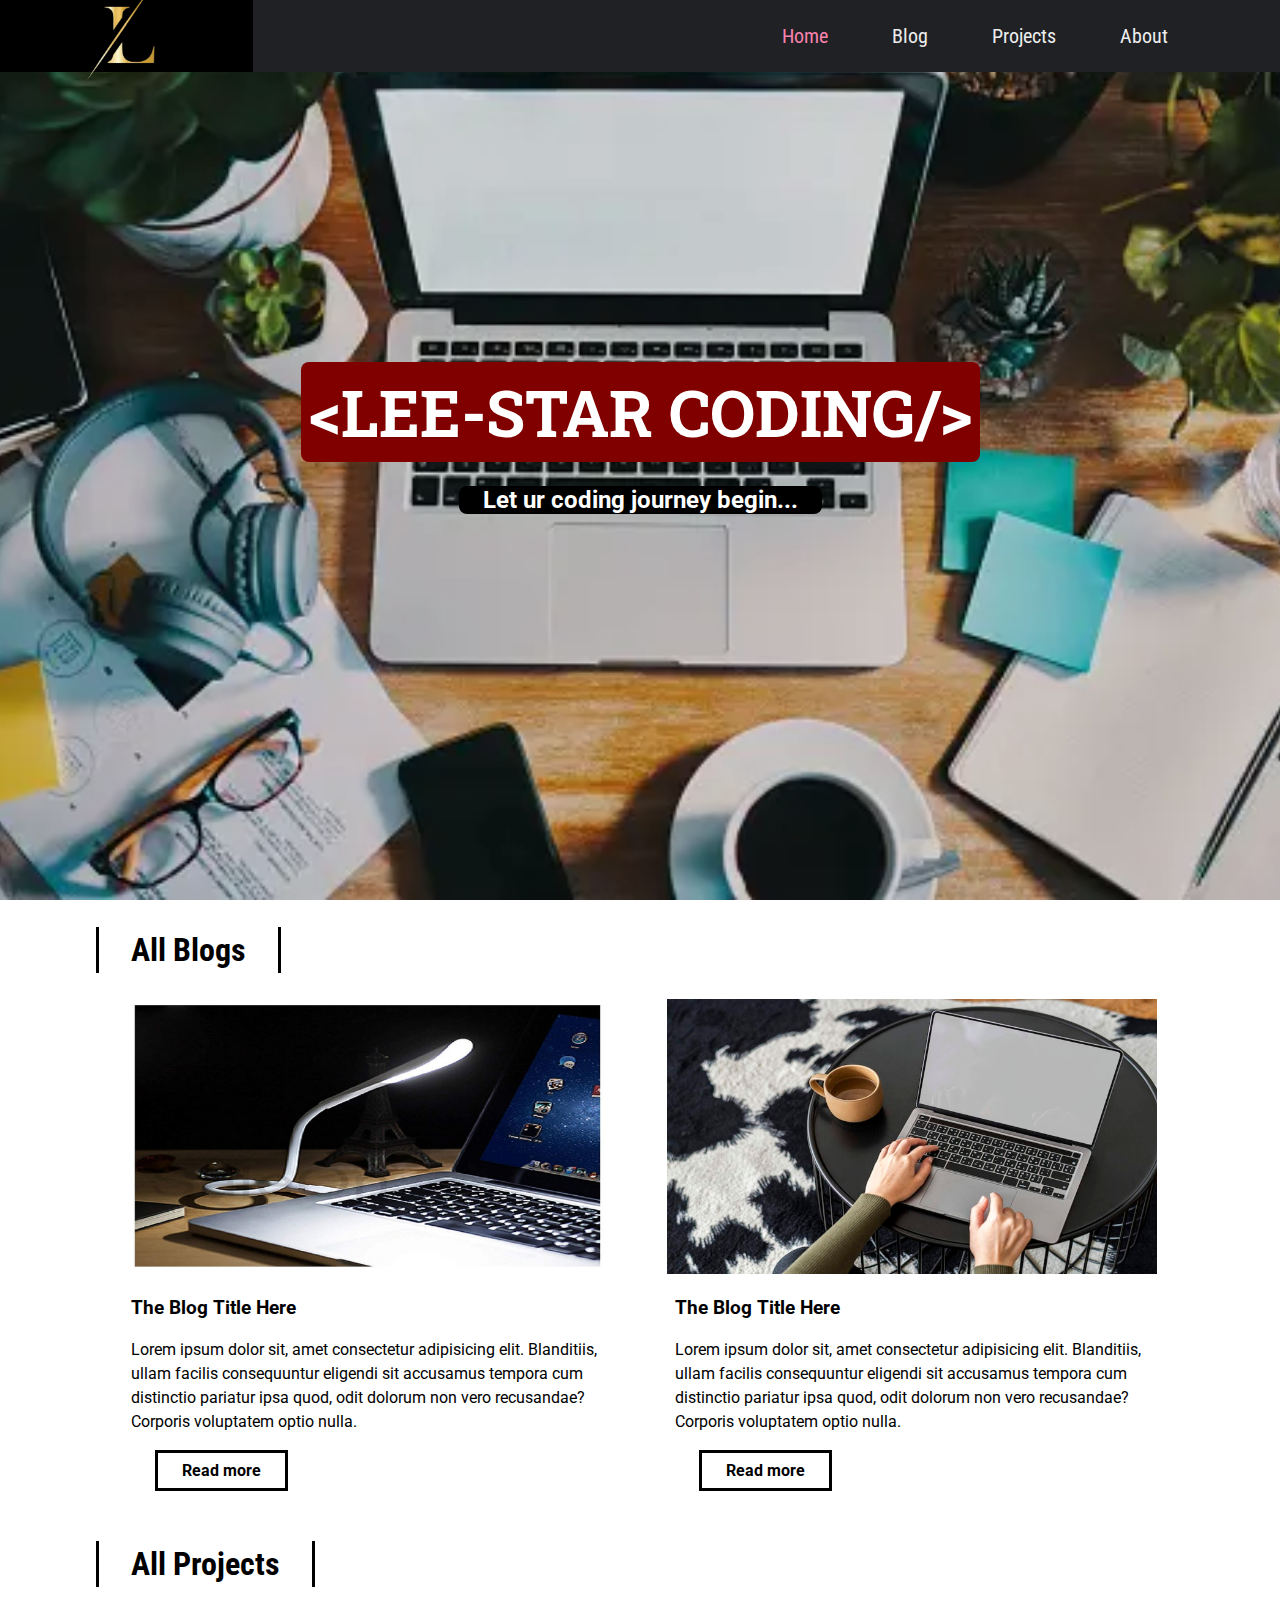
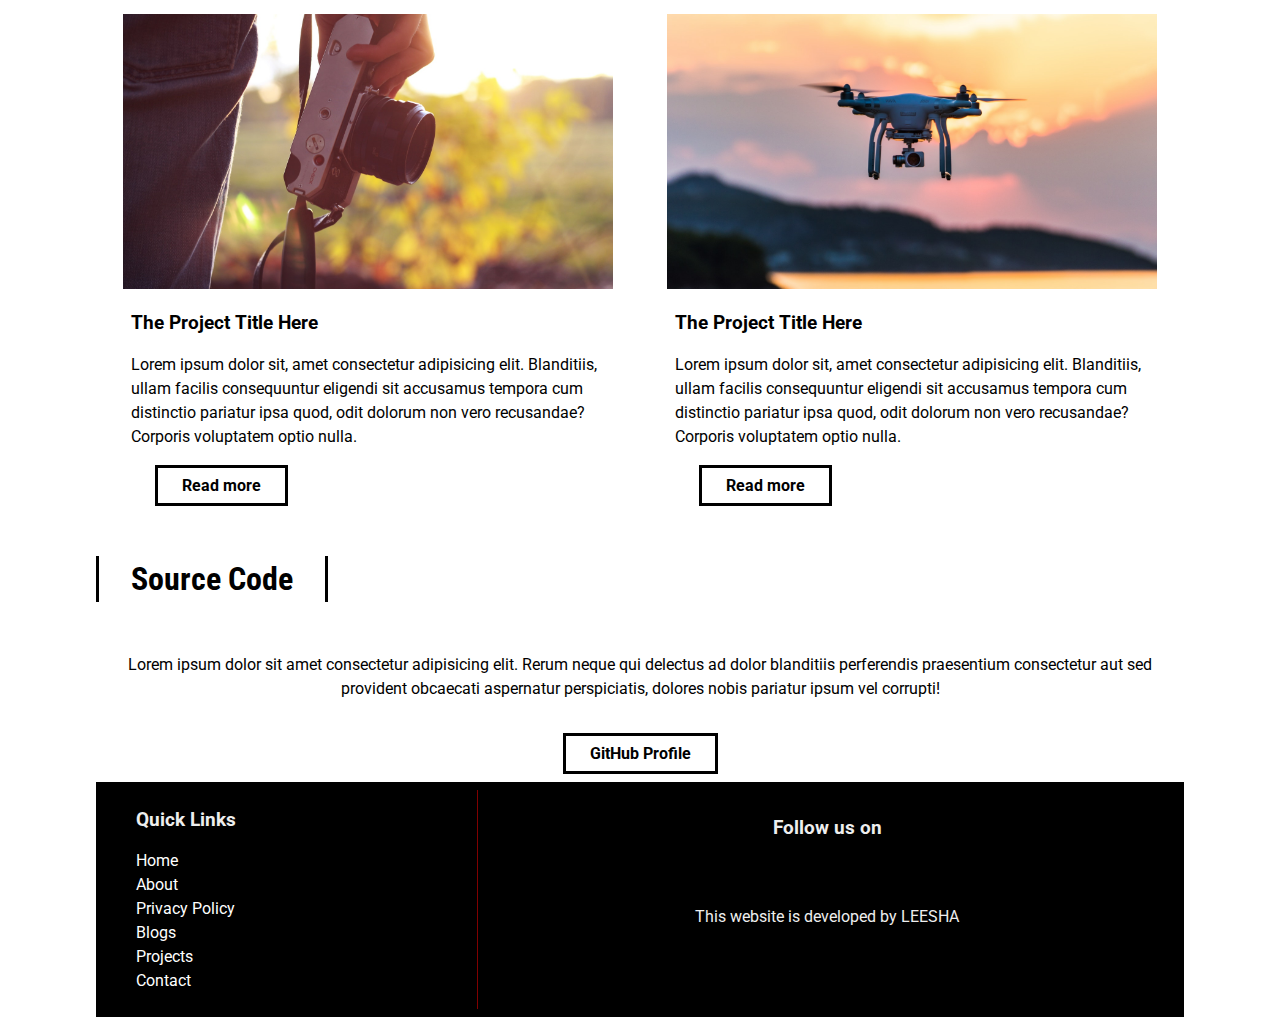
<file: index.html>
<!DOCTYPE html>
<html lang="en">

<head>
    <meta charset="UTF-8">
    <meta name="viewport" content="width=device-width, initial-scale=1.0">
    <meta http-equiv="X-UA-Compatible" content="ie=edge">
    <link rel="stylesheet" href="https://use.fontawesome.com/releases/v5.1.0/css/all.css" integrity="sha384-lKuwvrZot6UHsBSfcMvOkWwlCMgc0TaWr+30HWe3a4ltaBwTZhyTEggF5tJv8tbt"
        crossorigin="anonymous">
    <link href="https://fonts.googleapis.com/css?family=Roboto|Roboto+Condensed|Roboto+Slab" rel="stylesheet">
    <link rel="stylesheet" href="style.css">
    <title>LEE-STAR CODING</title>
</head>

<body>
    <div id="slideout-menu">
        <ul>
            <li>
                <a href="index.html">Home</a>
            </li>
            <li>
                <a href="blogslist.html">Blog</a>
            </li>
            <li>
                <a href="projectslist.html">Projects</a>
            </li>
            <li>
                <a href="about.html">About</a>
            </li>
            <li>
                <input type="text" placeholder="Search Here">
            </li>
        </ul>
    </div>

    <nav>
        <div id="logo-img">
            <a href="#">
                <img src="img/L-image-removebg-preview.png" alt="LEE-STAR CODING  Logo">
            </a>
        </div>
        <div id="menu-icon">
            <i class="fas fa-bars"></i>
        </div>
        <ul>
            <li>
                <a class="active" href="index.html">Home</a>
            </li>
            <li>
                <a href="blogslist.html">Blog</a>
            </li>
            <li>
                <a href="projectslist.html">Projects</a>
            </li>
            <li>
                <a href="about.html">About</a>
            </li>
            <li>
                <div id="search-icon">
                    <i class="fas fa-search"></i>
                </div>
            </li>
        </ul>
    </nav>

    <div id="searchbox">
        <input type="text" placeholder="Search Here">
    </div>

    <div id="banner">
        <h1>&lt;LEE-STAR CODING/&gt;</h1>
        <h3>Let ur coding journey begin...</h3>
    </div>

    <main>
        <a href="blogslist.html">
            <h2 class="section-heading">All Blogs</h2>
        </a>

        <section>
            <div class="card">
                <div class="card-image">
                    <a href="blogpost.html">
                        <img src="img/lap_image-2 (1).jpg" alt="Card Image">
                    </a>
                </div>

                <div class="card-description">
                    <a href="blogpost.html">
                        <h3>The Blog Title Here</h3>
                    </a>
                    <p>
                        Lorem ipsum dolor sit, amet consectetur adipisicing elit. Blanditiis, ullam facilis consequuntur eligendi sit accusamus tempora
                        cum distinctio pariatur ipsa quod, odit dolorum non vero recusandae? Corporis voluptatem optio nulla.
                    </p>
                    <a href="blogpost.html" class="btn-readmore">Read more</a>
                </div>
            </div>

            <div class="card">
                <div class="card-image">
                    <a href="blogpost.html">
                        <img src="img/lap_image-1 (1).jpg" alt="Card Image">
                    </a>
                </div>

                <div class="card-description">
                    <a href="blogpost.html">
                        <h3>The Blog Title Here</h3>
                    </a>
                    <p>
                        Lorem ipsum dolor sit, amet consectetur adipisicing elit. Blanditiis, ullam facilis consequuntur eligendi sit accusamus tempora
                        cum distinctio pariatur ipsa quod, odit dolorum non vero recusandae? Corporis voluptatem optio nulla.
                    </p>
                    <a href="blogpost.html" class="btn-readmore">Read more</a>
                </div>
            </div>
        </section>

        <a href="blogslist.html">
        	<h2 class="section-heading">All Projects</h2>
    	</a>

        <section>
            <div class="card">
                <div class="card-image">
                    <a href="blogpost.html">
                        <img src="img/5.jpg" alt="Card Image">
                    </a>
                </div>

                <div class="card-description">
                    <a href="blogpost.html">
                        <h3>The Project Title Here</h3>
                    </a>
                    <p>
                        Lorem ipsum dolor sit, amet consectetur adipisicing elit. Blanditiis, ullam facilis consequuntur eligendi sit accusamus tempora
                        cum distinctio pariatur ipsa quod, odit dolorum non vero recusandae? Corporis voluptatem optio nulla.
                    </p>
                    <a href="blogpost.html" class="btn-readmore">Read more</a>
                </div>
            </div>

            <div class="card">
                <div class="card-image">
                    <a href="blogpost.html">
                        <img src="img/8.jpg" alt="Card Image">
                    </a>
                </div>

                <div class="card-description">
                    <a href="blogpost.html">
                        <h3>The Project Title Here</h3>
                    </a>
                    <p>
                        Lorem ipsum dolor sit, amet consectetur adipisicing elit. Blanditiis, ullam facilis consequuntur eligendi sit accusamus tempora
                        cum distinctio pariatur ipsa quod, odit dolorum non vero recusandae? Corporis voluptatem optio nulla.
                    </p>
                    <a href="blogpost.html" class="btn-readmore">Read more</a>
                </div>
            </div>
        </section>

        <h2 class="section-heading">Source Code</h2>

        <section id="section-source">
            <p>
                Lorem ipsum dolor sit amet consectetur adipisicing elit. Rerum neque qui delectus ad dolor blanditiis perferendis praesentium
                consectetur aut sed provident obcaecati aspernatur perspiciatis, dolores nobis pariatur ipsum vel corrupti!
            </p>
            <a href="" class="btn-readmore">GitHub Profile</a>
        </section>

        <footer>
            <div id="left-footer">
                <h3>Quick Links</h3>
                <p>
                    <ul>
                        <li>
                            <a href="index.html">Home</a>
                        </li>
                        <li>
                            <a href="about.html">About</a>
                        </li>
                        <li>
                            <a href="#">Privacy Policy</a>
                        </li>
                        <li>
                            <a href="blogslist.html">Blogs</a>
                        </li>
                        <li>
                            <a href="projectslist.html">Projects</a>
                        </li>
                        <li>
                            <a href="#">Contact</a>
                        </li>
                    </ul>
                </p>
            </div>

            <div id="right-footer">
                <h3>Follow us on</h3>
                <div id="social-media-footer">
                    <ul>
                        <li>
                            <a href="#">
                                <i class="fab fa-facebook"></i>
                            </a>
                        </li>
                        <li>
                            <a href="#">
                                <i class="fab fa-youtube"></i>
                            </a>
                        </li>
                        <li>
                            <a href="#">
                                <i class="fab fa-github"></i>
                            </a>
                        </li>
                    </ul>
                </div>
                <p>This website is developed by LEESHA</p>
            </div>
        </footer>

    </main>

    <script src="main.js"></script>
</body>

</html>
</file>
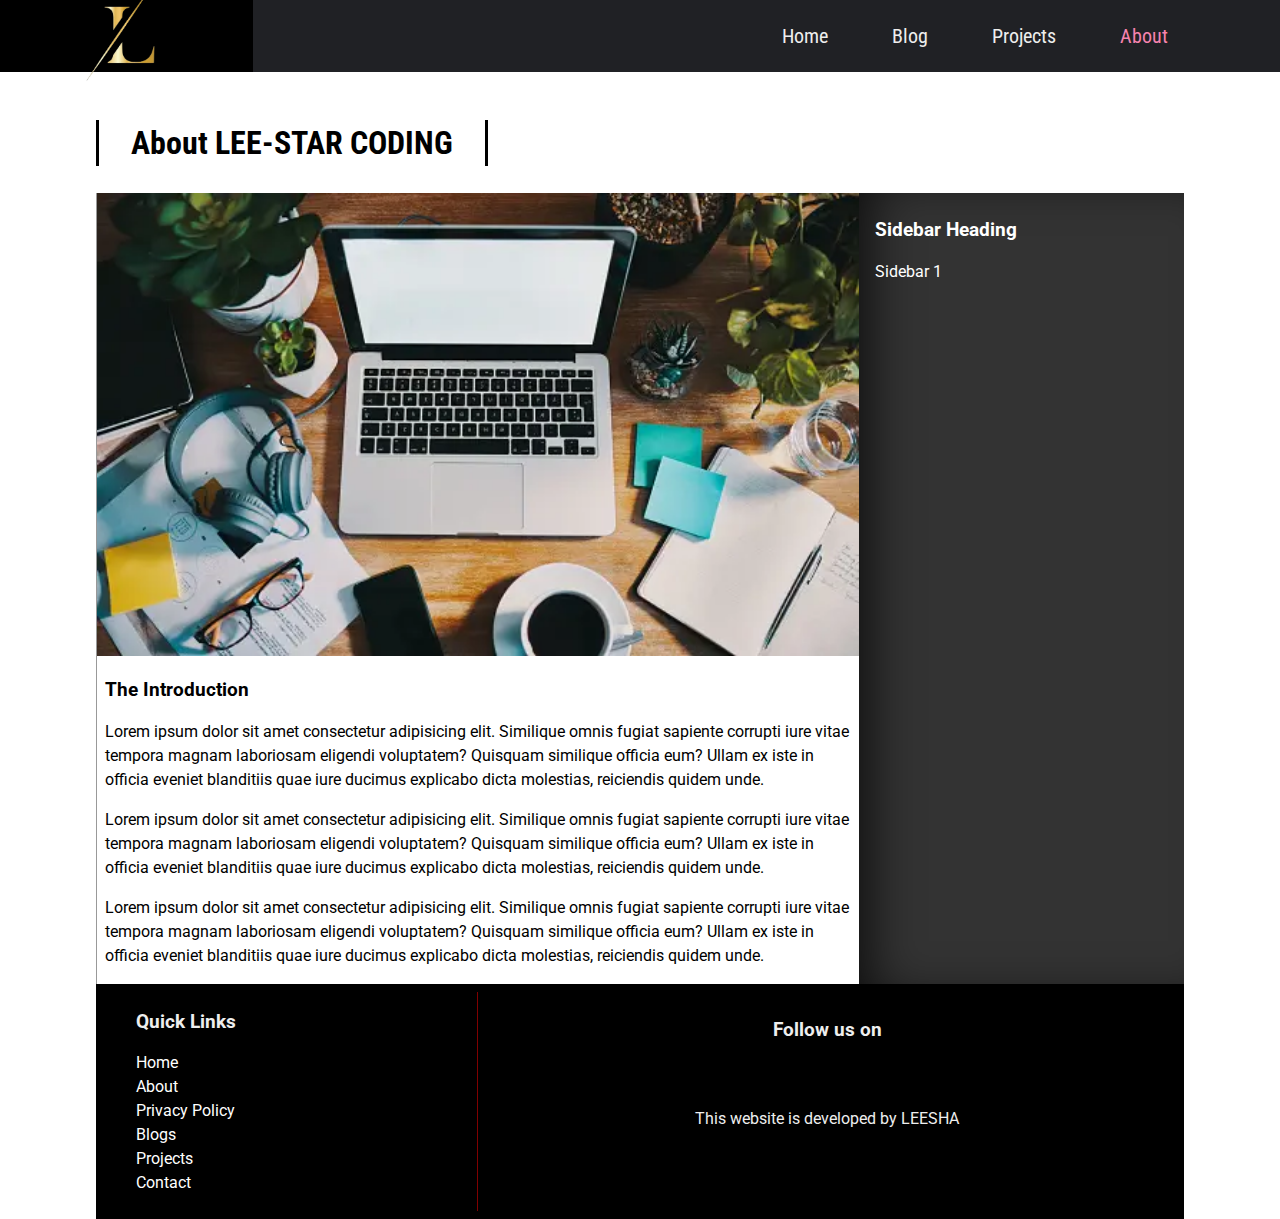
<file: about.html>
<!DOCTYPE html>
<html lang="en">

<head>
  <meta charset="UTF-8">
  <meta name="viewport" content="width=device-width, initial-scale=1.0">
  <meta http-equiv="X-UA-Compatible" content="ie=edge">
  <link rel="stylesheet" href="https://use.fontawesome.com/releases/v5.1.0/css/all.css" integrity="sha384-lKuwvrZot6UHsBSfcMvOkWwlCMgc0TaWr+30HWe3a4ltaBwTZhyTEggF5tJv8tbt"
    crossorigin="anonymous">
  <link href="https://fonts.googleapis.com/css?family=Roboto|Roboto+Condensed|Roboto+Slab" rel="stylesheet">
  <link rel="stylesheet" href="style.css">
  <title>LEE-STAR CODING</title>
</head>

<body>
  <div id="slideout-menu">
      <ul>
          <li>
              <a href="index.html">Home</a>
          </li>
          <li>
              <a href="blogslist.html">Blog</a>
          </li>
          <li>
              <a href="projectslist.html">Projects</a>
          </li>
          <li>
              <a href="about.html">About</a>
          </li>
          <li>
              <input type="text" placeholder="Search Here">
          </li>
      </ul>
  </div>

  <nav>
      <div id="logo-img">
          <a href="#">
              <img src="img/L-image-removebg-preview.png" alt="GTCoding Logo">
          </a>
      </div>
      <div id="menu-icon">
          <i class="fas fa-bars"></i>
      </div>
      <ul>
          <li>
              <a href="index.html">Home</a>
          </li>
          <li>
              <a href="blogslist.html">Blog</a>
          </li>
          <li>
              <a href="projectslist.html">Projects</a>
          </li>
          <li>
              <a class="active" href="about.html">About</a>
          </li>
          <li>
              <div id="search-icon">
                  <i class="fas fa-search"></i>
              </div>
          </li>
      </ul>
  </nav>

  <div id="searchbox">
      <input type="text" placeholder="Search Here">
  </div>

  <main>

    <h2 class="page-heading">About LEE-STAR CODING</h2>
    <div id="post-container">
      <section id="blogpost">
        <div class="card">
          <div class="card-image">
            <img src="img/laptop.webp" alt="Card Image">
          </div>
          <div class="card-description">
            <h3>The Introduction</h3>
            <p>Lorem ipsum dolor sit amet consectetur adipisicing elit. Similique omnis fugiat sapiente corrupti iure vitae
              tempora magnam laboriosam eligendi voluptatem? Quisquam similique officia eum? Ullam ex iste in officia eveniet
              blanditiis quae iure ducimus explicabo dicta molestias, reiciendis quidem unde.</p>
            <p>Lorem ipsum dolor sit amet consectetur adipisicing elit. Similique omnis fugiat sapiente corrupti iure vitae
              tempora magnam laboriosam eligendi voluptatem? Quisquam similique officia eum? Ullam ex iste in officia eveniet
              blanditiis quae iure ducimus explicabo dicta molestias, reiciendis quidem unde.</p>
            <p>Lorem ipsum dolor sit amet consectetur adipisicing elit. Similique omnis fugiat sapiente corrupti iure vitae
              tempora magnam laboriosam eligendi voluptatem? Quisquam similique officia eum? Ullam ex iste in officia eveniet
              blanditiis quae iure ducimus explicabo dicta molestias, reiciendis quidem unde.</p>
          </div>
        </div>

      </section>

      <aside id="sidebar">
        <h3>Sidebar Heading</h3>
        <p>Sidebar 1</p>
      </aside>
    </div>

    <footer>
        <div id="left-footer">
            <h3>Quick Links</h3>
            <p>
                <ul>
                    <li>
                        <a href="index.html">Home</a>
                    </li>
                    <li>
                        <a href="about.html">About</a>
                    </li>
                    <li>
                        <a href="#">Privacy Policy</a>
                    </li>
                    <li>
                        <a href="blogslist.html">Blogs</a>
                    </li>
                    <li>
                        <a href="projectslist.html">Projects</a>
                    </li>
                    <li>
                        <a href="#">Contact</a>
                    </li>
                </ul>
            </p>
        </div>

        <div id="right-footer">
            <h3>Follow us on</h3>
            <div id="social-media-footer">
                <ul>
                    <li>
                        <a href="#">
                            <i class="fab fa-facebook"></i>
                        </a>
                    </li>
                    <li>
                        <a href="#">
                            <i class="fab fa-youtube"></i>
                        </a>
                    </li>
                    <li>
                        <a href="#">
                            <i class="fab fa-github"></i>
                        </a>
                    </li>
                </ul>
            </div>
            <p>This website is developed by LEESHA</p>
        </div>
    </footer>

  </main>

  <script src="main.js"></script>
</body>

</html>
</file>
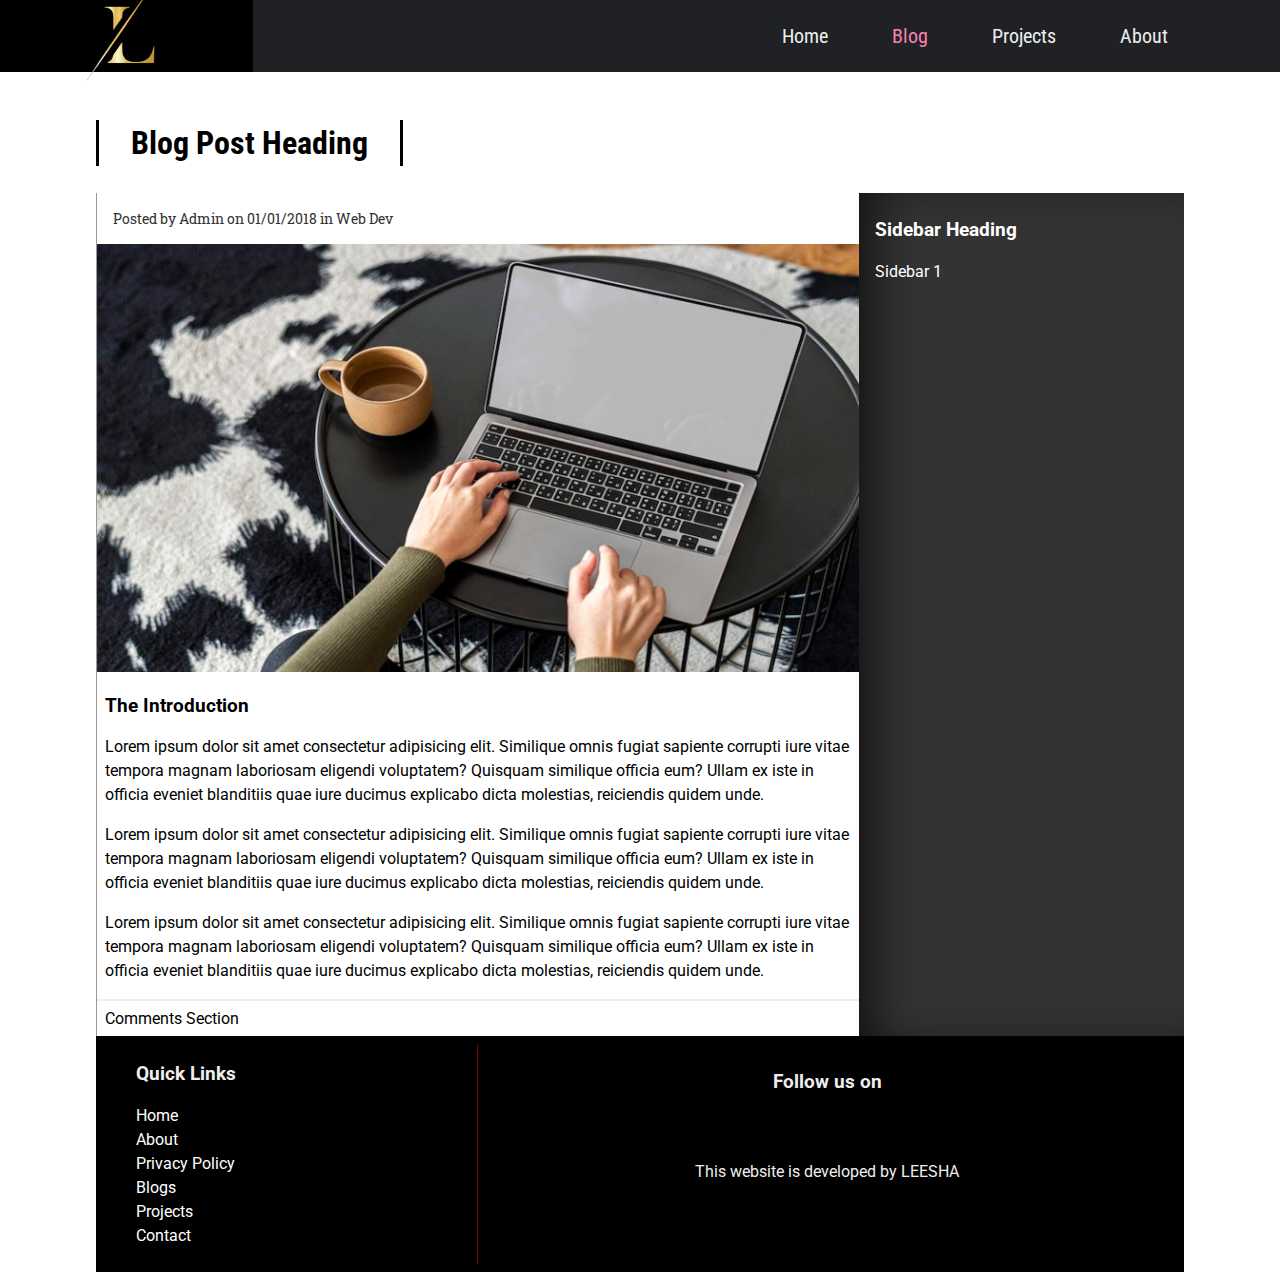
<file: blogpost-2.html>
<!DOCTYPE html>
<html lang="en">

<head>
  <meta charset="UTF-8">
  <meta name="viewport" content="width=device-width, initial-scale=1.0">
  <meta http-equiv="X-UA-Compatible" content="ie=edge">
  <link rel="stylesheet" href="https://use.fontawesome.com/releases/v5.1.0/css/all.css" integrity="sha384-lKuwvrZot6UHsBSfcMvOkWwlCMgc0TaWr+30HWe3a4ltaBwTZhyTEggF5tJv8tbt"
    crossorigin="anonymous">
  <link href="https://fonts.googleapis.com/css?family=Roboto|Roboto+Condensed|Roboto+Slab" rel="stylesheet">
  <link rel="stylesheet" href="style.css">
  <title>LEE-STAR CODING</title>
</head>

<body>
  <div id="slideout-menu">
      <ul>
          <li>
              <a href="index.html">Home</a>
          </li>
          <li>
              <a  href="blogslist.html">Blog</a>
          </li>
          <li>
              <a href="projectslist.html">Projects</a>
          </li>
          <li>
              <a href="about.html">About</a>
          </li>
          <li>
              <input type="text" placeholder="Search Here">
          </li>
      </ul>
  </div>

  <nav>
      <div id="logo-img">
          <a href="#">
              <img src="img/L-image-removebg-preview.png" alt="GTCoding Logo">
          </a>
      </div>
      <div id="menu-icon">
          <i class="fas fa-bars"></i>
      </div>
      <ul>
          <li>
              <a href="index.html">Home</a>
          </li>
          <li>
              <a class="active" href="blogslist.html">Blog</a>
          </li>
          <li>
              <a href="projectslist.html">Projects</a>
          </li>
          <li>
              <a href="about.html">About</a>
          </li>
          <li>
              <div id="search-icon">
                  <i class="fas fa-search"></i>
              </div>
          </li>
      </ul>
  </nav>

  <div id="searchbox">
      <input type="text" placeholder="Search Here">
  </div>

  <main>

    <h2 class="page-heading">Blog Post Heading</h2>
    <div id="post-container">
      <section id="blogpost">
        <div class="card">
          <div class="card-meta-blogpost">
            Posted by Admin on 01/01/2018 in
            <a href="#">Web Dev</a>
          </div>
          <div class="card-image">
            <img src="img/lap_image-1 (1).jpg" alt="Card Image">
          </div>
          <div class="card-description">
            <h3>The Introduction</h3>
            <p>Lorem ipsum dolor sit amet consectetur adipisicing elit. Similique omnis fugiat sapiente corrupti iure vitae
              tempora magnam laboriosam eligendi voluptatem? Quisquam similique officia eum? Ullam ex iste in officia eveniet
              blanditiis quae iure ducimus explicabo dicta molestias, reiciendis quidem unde.</p>
            <p>Lorem ipsum dolor sit amet consectetur adipisicing elit. Similique omnis fugiat sapiente corrupti iure vitae
              tempora magnam laboriosam eligendi voluptatem? Quisquam similique officia eum? Ullam ex iste in officia eveniet
              blanditiis quae iure ducimus explicabo dicta molestias, reiciendis quidem unde.</p>
            <p>Lorem ipsum dolor sit amet consectetur adipisicing elit. Similique omnis fugiat sapiente corrupti iure vitae
              tempora magnam laboriosam eligendi voluptatem? Quisquam similique officia eum? Ullam ex iste in officia eveniet
              blanditiis quae iure ducimus explicabo dicta molestias, reiciendis quidem unde.</p>
          </div>
        </div>

        <div id="comments-section">
          Comments Section
        </div>
      </section>

      <aside id="sidebar">
        <h3>Sidebar Heading</h3>
        <p>Sidebar 1</p>
      </aside>
    </div>

    <footer>
        <div id="left-footer">
            <h3>Quick Links</h3>
            <p>
                <ul>
                    <li>
                        <a href="index.html">Home</a>
                    </li>
                    <li>
                        <a href="about.html">About</a>
                    </li>
                    <li>
                        <a href="#">Privacy Policy</a>
                    </li>
                    <li>
                        <a href="blogslist.html">Blogs</a>
                    </li>
                    <li>
                        <a href="projectslist.html">Projects</a>
                    </li>
                    <li>
                        <a href="#">Contact</a>
                    </li>
                </ul>
            </p>
        </div>

        <div id="right-footer">
            <h3>Follow us on</h3>
            <div id="social-media-footer">
                <ul>
                    <li>
                        <a href="#">
                            <i class="fab fa-facebook"></i>
                        </a>
                    </li>
                    <li>
                        <a href="#">
                            <i class="fab fa-youtube"></i>
                        </a>
                    </li>
                    <li>
                        <a href="#">
                            <i class="fab fa-github"></i>
                        </a>
                    </li>
                </ul>
            </div>
            <p>This website is developed by LEESHA</p>
        </div>
    </footer>

  </main>

  <script src="main.js"></script>
</body>

</html>
</file>
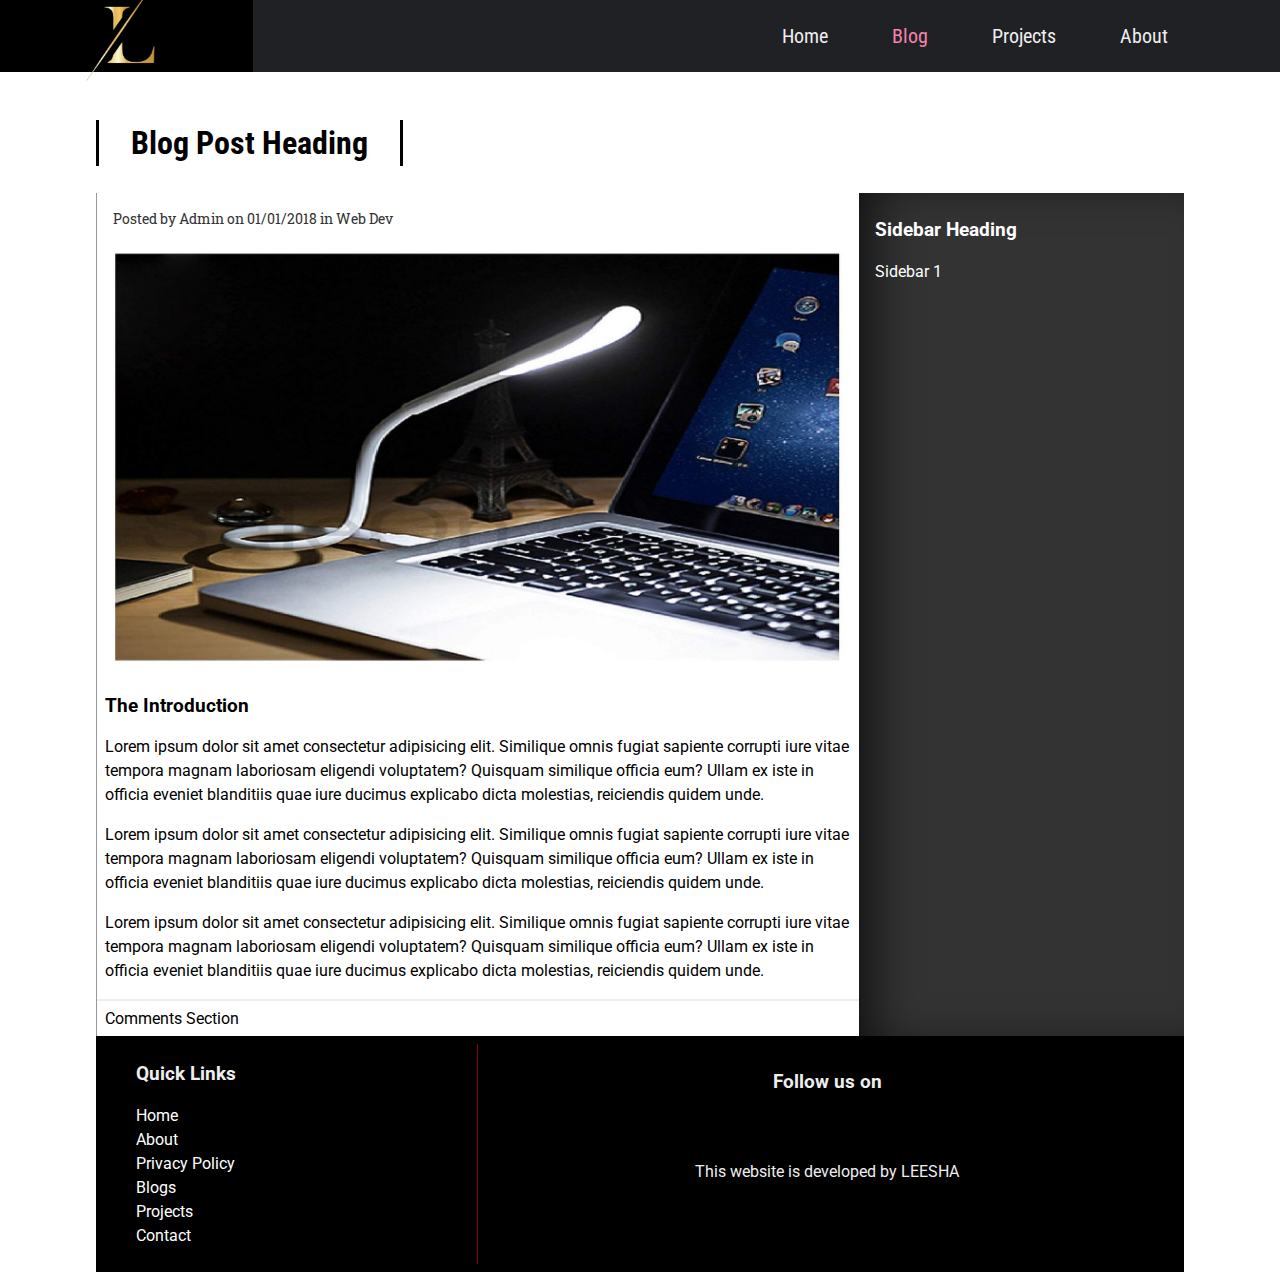
<file: blogpost.html>
<!DOCTYPE html>
<html lang="en">

<head>
  <meta charset="UTF-8">
  <meta name="viewport" content="width=device-width, initial-scale=1.0">
  <meta http-equiv="X-UA-Compatible" content="ie=edge">
  <link rel="stylesheet" href="https://use.fontawesome.com/releases/v5.1.0/css/all.css" integrity="sha384-lKuwvrZot6UHsBSfcMvOkWwlCMgc0TaWr+30HWe3a4ltaBwTZhyTEggF5tJv8tbt"
    crossorigin="anonymous">
  <link href="https://fonts.googleapis.com/css?family=Roboto|Roboto+Condensed|Roboto+Slab" rel="stylesheet">
  <link rel="stylesheet" href="style.css">
  <title>LEE-STAR CODING</title>
</head>

<body>
  <div id="slideout-menu">
      <ul>
          <li>
              <a href="index.html">Home</a>
          </li>
          <li>
              <a  href="blogslist.html">Blog</a>
          </li>
          <li>
              <a href="projectslist.html">Projects</a>
          </li>
          <li>
              <a href="about.html">About</a>
          </li>
          <li>
              <input type="text" placeholder="Search Here">
          </li>
      </ul>
  </div>

  <nav>
      <div id="logo-img">
          <a href="#">
              <img src="img/L-image-removebg-preview.png" alt="GTCoding Logo">
          </a>
      </div>
      <div id="menu-icon">
          <i class="fas fa-bars"></i>
      </div>
      <ul>
          <li>
              <a href="index.html">Home</a>
          </li>
          <li>
              <a class="active" href="blogslist.html">Blog</a>
          </li>
          <li>
              <a href="projectslist.html">Projects</a>
          </li>
          <li>
              <a href="about.html">About</a>
          </li>
          <li>
              <div id="search-icon">
                  <i class="fas fa-search"></i>
              </div>
          </li>
      </ul>
  </nav>

  <div id="searchbox">
      <input type="text" placeholder="Search Here">
  </div>

  <main>

    <h2 class="page-heading">Blog Post Heading</h2>
    <div id="post-container">
      <section id="blogpost">
        <div class="card">
          <div class="card-meta-blogpost">
            Posted by Admin on 01/01/2018 in
            <a href="#">Web Dev</a>
          </div>
          <div class="card-image">
            <img src="img/lap_image-2 (1).jpg" alt="Card Image">
          </div>
          <div class="card-description">
            <h3>The Introduction</h3>
            <p>Lorem ipsum dolor sit amet consectetur adipisicing elit. Similique omnis fugiat sapiente corrupti iure vitae
              tempora magnam laboriosam eligendi voluptatem? Quisquam similique officia eum? Ullam ex iste in officia eveniet
              blanditiis quae iure ducimus explicabo dicta molestias, reiciendis quidem unde.</p>
            <p>Lorem ipsum dolor sit amet consectetur adipisicing elit. Similique omnis fugiat sapiente corrupti iure vitae
              tempora magnam laboriosam eligendi voluptatem? Quisquam similique officia eum? Ullam ex iste in officia eveniet
              blanditiis quae iure ducimus explicabo dicta molestias, reiciendis quidem unde.</p>
            <p>Lorem ipsum dolor sit amet consectetur adipisicing elit. Similique omnis fugiat sapiente corrupti iure vitae
              tempora magnam laboriosam eligendi voluptatem? Quisquam similique officia eum? Ullam ex iste in officia eveniet
              blanditiis quae iure ducimus explicabo dicta molestias, reiciendis quidem unde.</p>
          </div>
        </div>

        <div id="comments-section">
          Comments Section
        </div>
      </section>

      <aside id="sidebar">
        <h3>Sidebar Heading</h3>
        <p>Sidebar 1</p>
      </aside>
    </div>

    <footer>
        <div id="left-footer">
            <h3>Quick Links</h3>
            <p>
                <ul>
                    <li>
                        <a href="index.html">Home</a>
                    </li>
                    <li>
                        <a href="about.html">About</a>
                    </li>
                    <li>
                        <a href="#">Privacy Policy</a>
                    </li>
                    <li>
                        <a href="blogslist.html">Blogs</a>
                    </li>
                    <li>
                        <a href="projectslist.html">Projects</a>
                    </li>
                    <li>
                        <a href="#">Contact</a>
                    </li>
                </ul>
            </p>
        </div>

        <div id="right-footer">
            <h3>Follow us on</h3>
            <div id="social-media-footer">
                <ul>
                    <li>
                        <a href="#">
                            <i class="fab fa-facebook"></i>
                        </a>
                    </li>
                    <li>
                        <a href="#">
                            <i class="fab fa-youtube"></i>
                        </a>
                    </li>
                    <li>
                        <a href="#">
                            <i class="fab fa-github"></i>
                        </a>
                    </li>
                </ul>
            </div>
            <p>This website is developed by LEESHA</p>
        </div>
    </footer>

  </main>

  <script src="main.js"></script>
</body>

</html>
</file>
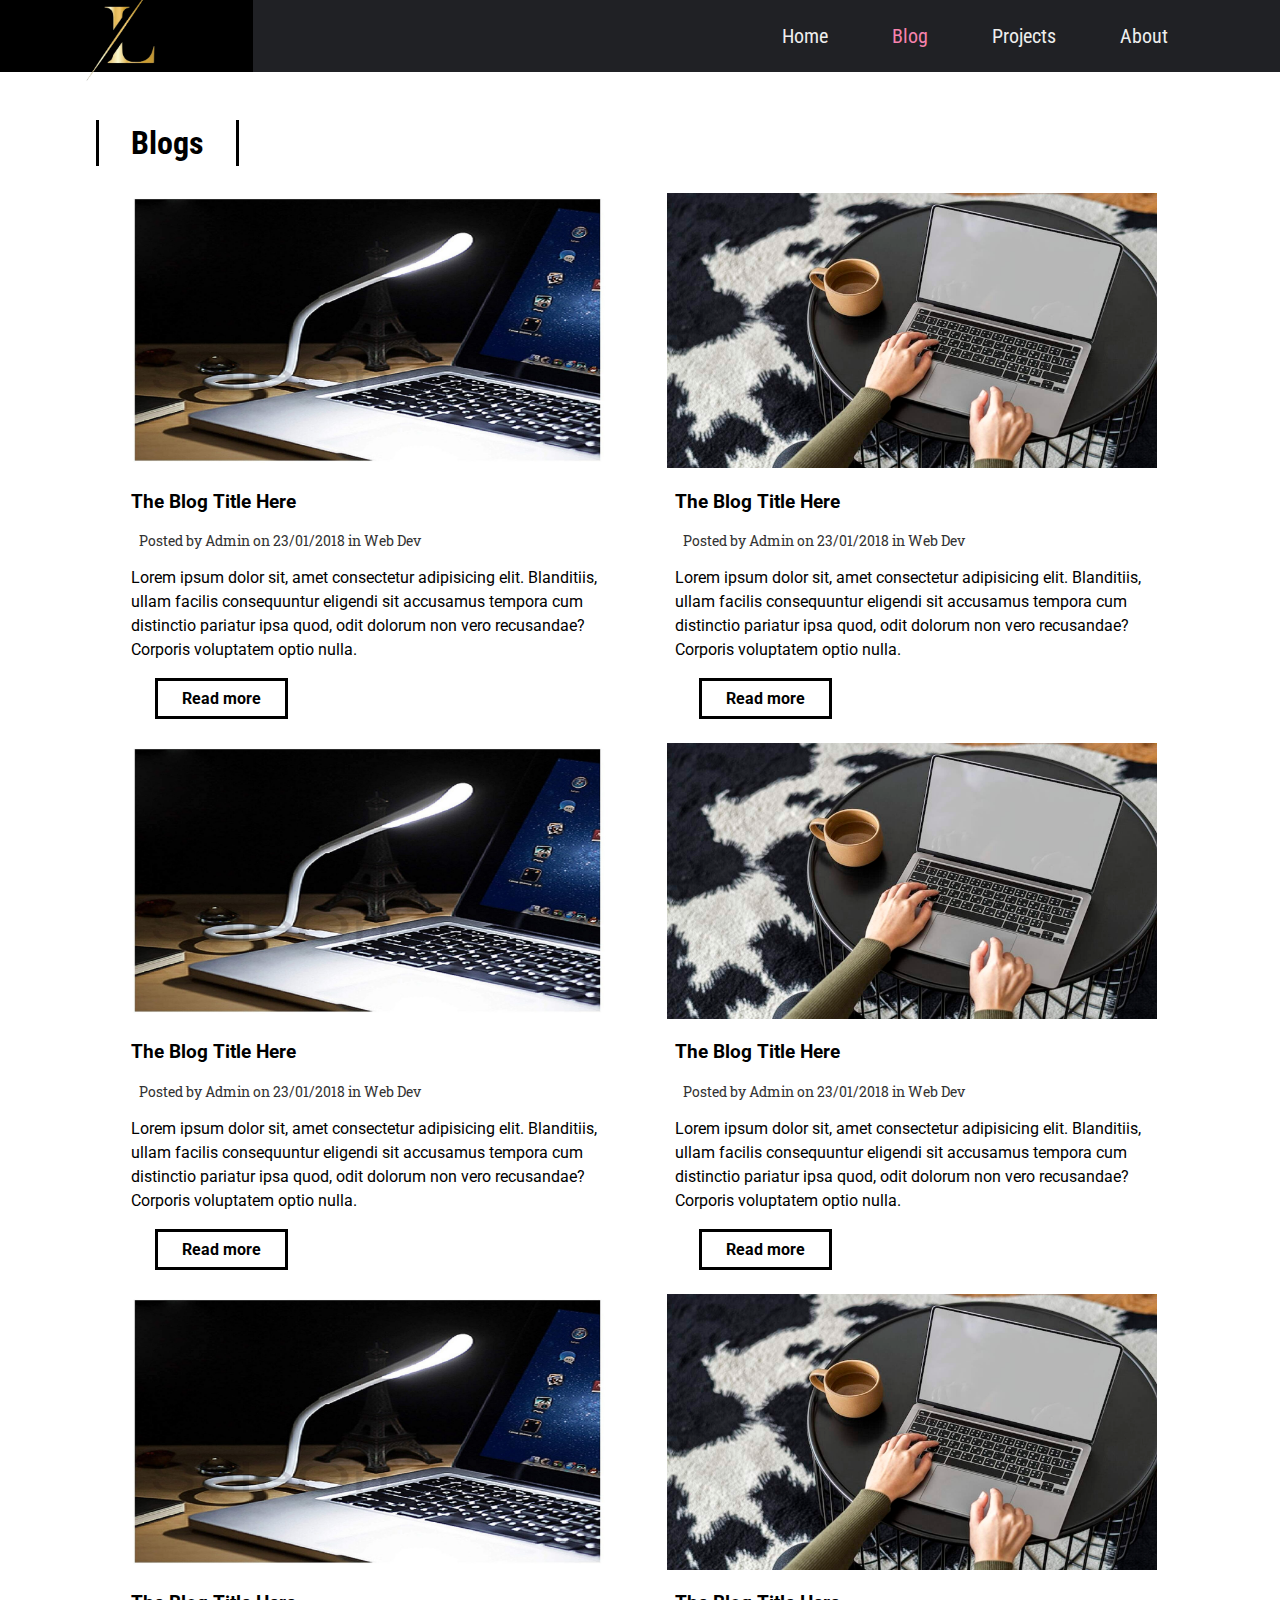
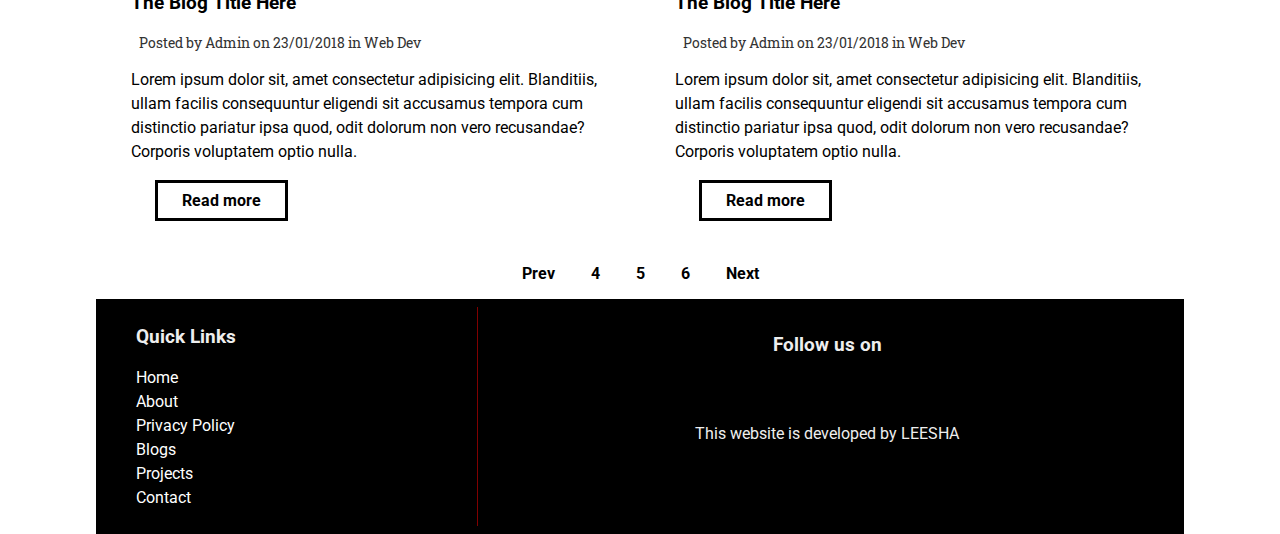
<file: blogslist.html>
<!DOCTYPE html>
<html lang="en">

<head>
  <meta charset="UTF-8">
  <meta name="viewport" content="width=device-width, initial-scale=1.0">
  <meta http-equiv="X-UA-Compatible" content="ie=edge">
  <link rel="stylesheet" href="https://use.fontawesome.com/releases/v5.1.0/css/all.css" integrity="sha384-lKuwvrZot6UHsBSfcMvOkWwlCMgc0TaWr+30HWe3a4ltaBwTZhyTEggF5tJv8tbt"
    crossorigin="anonymous">
  <link href="https://fonts.googleapis.com/css?family=Roboto|Roboto+Condensed|Roboto+Slab" rel="stylesheet">
  <link rel="stylesheet" href="style.css">
  <title>LEE-STAR CODING</title>
</head>

<body>
  <div id="slideout-menu">
      <ul>
          <li>
              <a href="index.html">Home</a>
          </li>
          <li>
              <a href="blogslist.html">Blog</a>
          </li>
          <li>
              <a href="projectslist.html">Projects</a>
          </li>
          <li>
              <a href="about.html">About</a>
          </li>
          <li>
              <input type="text" placeholder="Search Here">
          </li>
      </ul>
  </div>

  <nav>
      <div id="logo-img">
          <a href="#">
              <img src="img/L-image-removebg-preview.png" alt="GTCoding Logo">
          </a>
      </div>
      <div id="menu-icon">
          <i class="fas fa-bars"></i>
      </div>
      <ul>
          <li>
              <a href="index.html">Home</a>
          </li>
          <li>
              <a class="active" href="blogslist.html">Blog</a>
          </li>
          <li>
              <a href="projectslist.html">Projects</a>
          </li>
          <li>
              <a href="about.html">About</a>
          </li>
          <li>
              <div id="search-icon">
                  <i class="fas fa-search"></i>
              </div>
          </li>
      </ul>
  </nav>

  <div id="searchbox">
      <input type="text" placeholder="Search Here">
  </div>

  <main>
    <h2 class="page-heading">Blogs</h2>

    <section>
      <div class="card">
        <div class="card-image">
          <a href="blogpost.html">
            <img src="img/lap_image-2 (1).jpg" alt="Card Image">
          </a>
        </div>

        <div class="card-description">
          <a href="blogpost.html">
            <h3>The Blog Title Here</h3>
          </a>
          <div class="card-meta">
            Posted by Admin on 23/01/2018 in
            <a href="#">Web Dev</a>
          </div>
          <p>
            Lorem ipsum dolor sit, amet consectetur adipisicing elit. Blanditiis, ullam facilis consequuntur eligendi sit accusamus tempora
            cum distinctio pariatur ipsa quod, odit dolorum non vero recusandae? Corporis voluptatem optio nulla.
          </p>
          <a href="blogpost.html" class="btn-readmore">Read more</a>
        </div>
      </div>

      <div class="card">
        <div class="card-image">
          <a href="blogpost-2.html">
            <img src="img/lap_image-1 (1).jpg" alt="Card Image">
          </a>
        </div>

        <div class="card-description">
          <a href="blogpost-2.html">
            <h3>The Blog Title Here</h3>
          </a>
          <div class="card-meta">
            Posted by Admin on 23/01/2018 in
            <a href="#">Web Dev</a>
          </div>
          <p>
            Lorem ipsum dolor sit, amet consectetur adipisicing elit. Blanditiis, ullam facilis consequuntur eligendi sit accusamus tempora
            cum distinctio pariatur ipsa quod, odit dolorum non vero recusandae? Corporis voluptatem optio nulla.
          </p>
          <a href="blogpost-2.html" class="btn-readmore">Read more</a>
        </div>
      </div>

      <div class="card">
        <div class="card-image">
          <a href="blogpost.html">
            <img src="img/lap_image-2 (1).jpg" alt="Card Image">
          </a>
        </div>

        <div class="card-description">
          <a href="blogpost.html">
            <h3>The Blog Title Here</h3>
          </a>
          <div class="card-meta">
            Posted by Admin on 23/01/2018 in
            <a href="#">Web Dev</a>
          </div>
          <p>
            Lorem ipsum dolor sit, amet consectetur adipisicing elit. Blanditiis, ullam facilis consequuntur eligendi sit accusamus tempora
            cum distinctio pariatur ipsa quod, odit dolorum non vero recusandae? Corporis voluptatem optio nulla.
          </p>
          <a href="blogpost.html" class="btn-readmore">Read more</a>
        </div>
      </div>

      <div class="card">
        <div class="card-image">
          <a href="blogpost-2.html">
            <img src="img/lap_image-1 (1).jpg" alt="Card Image">
          </a>
        </div>

        <div class="card-description">
          <a href="blogpost-2.html">
            <h3>The Blog Title Here</h3>
          </a>
          <div class="card-meta">
            Posted by Admin on 23/01/2018 in
            <a href="#">Web Dev</a>
          </div>
          <p>
            Lorem ipsum dolor sit, amet consectetur adipisicing elit. Blanditiis, ullam facilis consequuntur eligendi sit accusamus tempora
            cum distinctio pariatur ipsa quod, odit dolorum non vero recusandae? Corporis voluptatem optio nulla.
          </p>
          <a href="blogpost-2.html" class="btn-readmore">Read more</a>
        </div>
      </div>

      <div class="card">
        <div class="card-image">
          <a href="blogpost.html">
            <img src="img/lap_image-2 (1).jpg" alt="Card Image">
          </a>
        </div>

        <div class="card-description">
          <a href="blogpost.html">
            <h3>The Blog Title Here</h3>
          </a>
          <div class="card-meta">
            Posted by Admin on 23/01/2018 in
            <a href="#">Web Dev</a>
          </div>
          <p>
            Lorem ipsum dolor sit, amet consectetur adipisicing elit. Blanditiis, ullam facilis consequuntur eligendi sit accusamus tempora
            cum distinctio pariatur ipsa quod, odit dolorum non vero recusandae? Corporis voluptatem optio nulla.
          </p>
          <a href="blogpost.html" class="btn-readmore">Read more</a>
        </div>
      </div>

      <div class="card">
        <div class="card-image">
          <a href="blogpost-2.html">
            <img src="img/lap_image-1 (1).jpg" alt="Card Image">
          </a>
        </div>

        <div class="card-description">
          <a href="blogpost-2.html">
            <h3>The Blog Title Here</h3>
          </a>
          <div class="card-meta">
            Posted by Admin on 23/01/2018 in
            <a href="#">Web Dev</a>
          </div>
          <p>
            Lorem ipsum dolor sit, amet consectetur adipisicing elit. Blanditiis, ullam facilis consequuntur eligendi sit accusamus tempora
            cum distinctio pariatur ipsa quod, odit dolorum non vero recusandae? Corporis voluptatem optio nulla.
          </p>
          <a href="blogpost-2.html" class="btn-readmore">Read more</a>
        </div>
      </div>
    </section>

    <div class="pagination">
      <a href="#">Prev</a>
      <a href="#">4</a>
      <a href="#">5</a>
      <a href="#">6</a>
      <a href="#">Next</a>
    </div>

    <footer>
        <div id="left-footer">
            <h3>Quick Links</h3>
            <p>
                <ul>
                    <li>
                        <a href="index.html">Home</a>
                    </li>
                    <li>
                        <a href="about.html">About</a>
                    </li>
                    <li>
                        <a href="#">Privacy Policy</a>
                    </li>
                    <li>
                        <a href="blogslist.html">Blogs</a>
                    </li>
                    <li>
                        <a href="projectslist.html">Projects</a>
                    </li>
                    <li>
                        <a href="#">Contact</a>
                    </li>
                </ul>
            </p>
        </div>

        <div id="right-footer">
            <h3>Follow us on</h3>
            <div id="social-media-footer">
                <ul>
                    <li>
                        <a href="#">
                            <i class="fab fa-facebook"></i>
                        </a>
                    </li>
                    <li>
                        <a href="#">
                            <i class="fab fa-youtube"></i>
                        </a>
                    </li>
                    <li>
                        <a href="#">
                            <i class="fab fa-github"></i>
                        </a>
                    </li>
                </ul>
            </div>
            <p>This website is developed by LEESHA</p>
        </div>
    </footer>

  </main>

  <script src="main.js"></script>
</body>

</html>
</file>
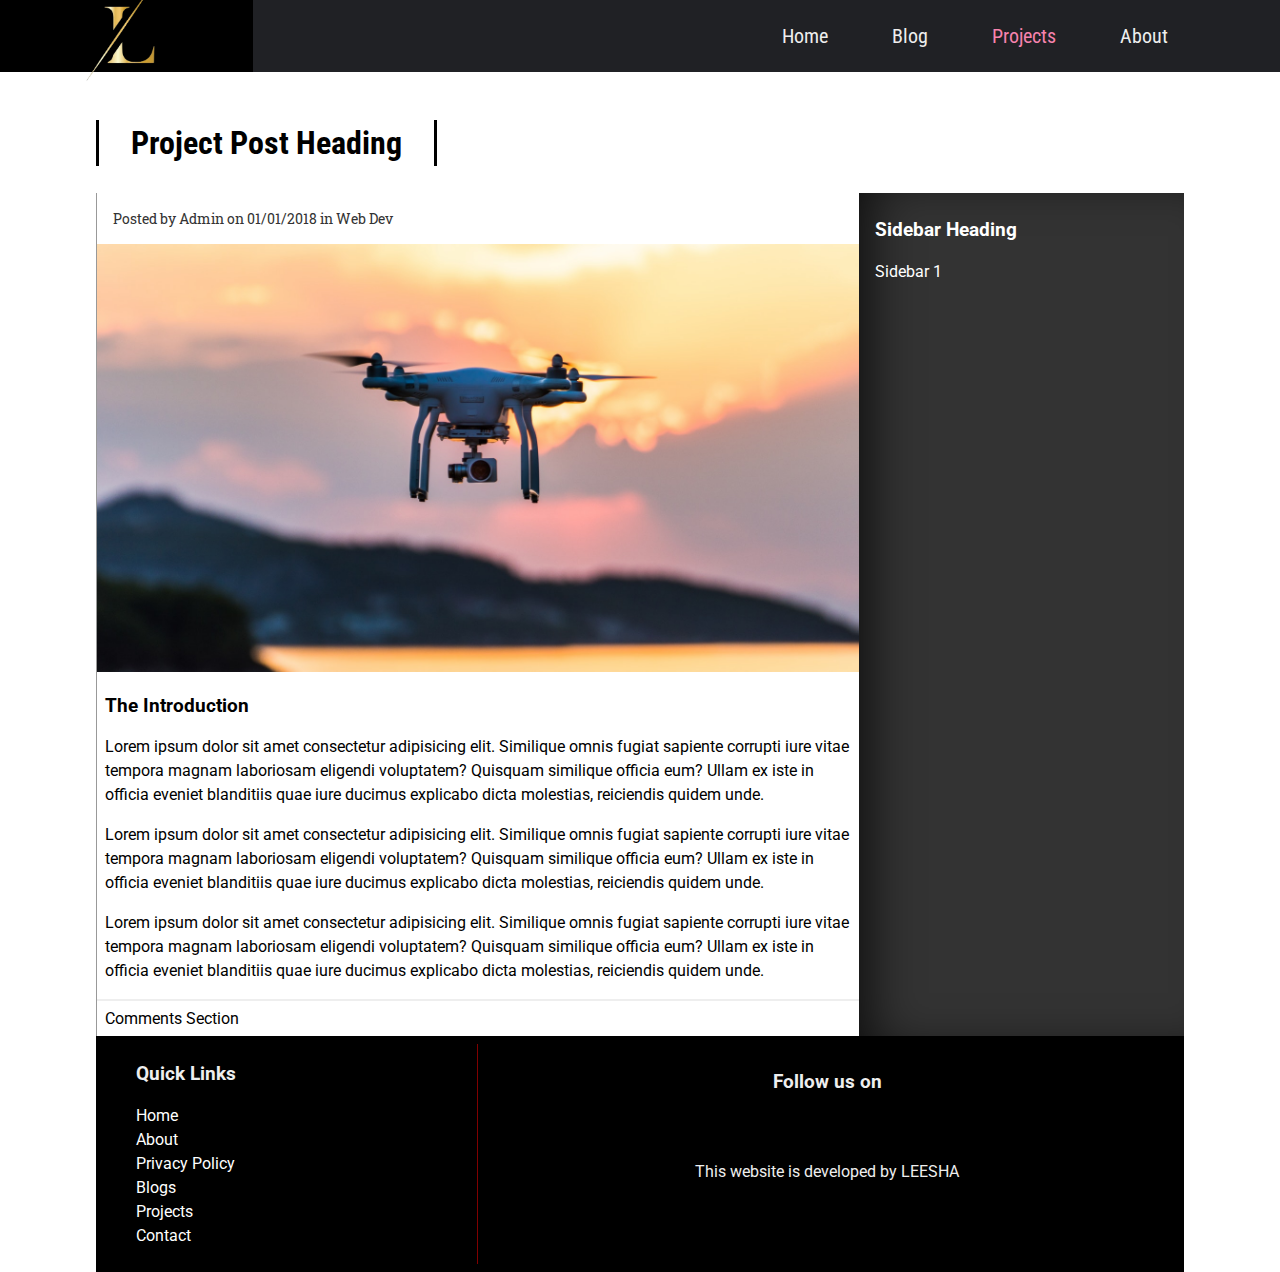
<file: projectpost-2.html>
<!DOCTYPE html>
<html lang="en">

<head>
  <meta charset="UTF-8">
  <meta name="viewport" content="width=device-width, initial-scale=1.0">
  <meta http-equiv="X-UA-Compatible" content="ie=edge">
  <link rel="stylesheet" href="https://use.fontawesome.com/releases/v5.1.0/css/all.css" integrity="sha384-lKuwvrZot6UHsBSfcMvOkWwlCMgc0TaWr+30HWe3a4ltaBwTZhyTEggF5tJv8tbt"
    crossorigin="anonymous">
  <link href="https://fonts.googleapis.com/css?family=Roboto|Roboto+Condensed|Roboto+Slab" rel="stylesheet">
  <link rel="stylesheet" href="style.css">
  <title>LEE-STAR CODING</title>
</head>

<body>
  <div id="slideout-menu">
      <ul>
          <li>
              <a href="index.html">Home</a>
          </li>
          <li>
              <a  href="blogslist.html">Blog</a>
          </li>
          <li>
              <a href="projectslist.html">Projects</a>
          </li>
          <li>
              <a href="about.html">About</a>
          </li>
          <li>
              <input type="text" placeholder="Search Here">
          </li>
      </ul>
  </div>

  <nav>
      <div id="logo-img">
          <a href="#">
              <img src="img/L-image-removebg-preview.png" alt="GTCoding Logo">
          </a>
      </div>
      <div id="menu-icon">
          <i class="fas fa-bars"></i>
      </div>
      <ul>
          <li>
              <a href="index.html">Home</a>
          </li>
          <li>
              <a href="blogslist.html">Blog</a>
          </li>
          <li>
              <a class="active" href="projectslist.html">Projects</a>
          </li>
          <li>
              <a href="about.html">About</a>
          </li>
          <li>
              <div id="search-icon">
                  <i class="fas fa-search"></i>
              </div>
          </li>
      </ul>
  </nav>

  <div id="searchbox">
      <input type="text" placeholder="Search Here">
  </div>

  <main>

    <h2 class="page-heading">Project Post Heading</h2>
    <div id="post-container">
      <section id="blogpost">
        <div class="card">
          <div class="card-meta-blogpost">
            Posted by Admin on 01/01/2018 in
            <a href="#">Web Dev</a>
          </div>
          <div class="card-image">
            <img src="img/8.jpg" alt="Card Image">
          </div>
          <div class="card-description">
            <h3>The Introduction</h3>
            <p>Lorem ipsum dolor sit amet consectetur adipisicing elit. Similique omnis fugiat sapiente corrupti iure vitae
              tempora magnam laboriosam eligendi voluptatem? Quisquam similique officia eum? Ullam ex iste in officia eveniet
              blanditiis quae iure ducimus explicabo dicta molestias, reiciendis quidem unde.</p>
            <p>Lorem ipsum dolor sit amet consectetur adipisicing elit. Similique omnis fugiat sapiente corrupti iure vitae
              tempora magnam laboriosam eligendi voluptatem? Quisquam similique officia eum? Ullam ex iste in officia eveniet
              blanditiis quae iure ducimus explicabo dicta molestias, reiciendis quidem unde.</p>
            <p>Lorem ipsum dolor sit amet consectetur adipisicing elit. Similique omnis fugiat sapiente corrupti iure vitae
              tempora magnam laboriosam eligendi voluptatem? Quisquam similique officia eum? Ullam ex iste in officia eveniet
              blanditiis quae iure ducimus explicabo dicta molestias, reiciendis quidem unde.</p>
          </div>
        </div>

        <div id="comments-section">
          Comments Section
        </div>
      </section>

      <aside id="sidebar">
        <h3>Sidebar Heading</h3>
        <p>Sidebar 1</p>
      </aside>
    </div>

    <footer>
        <div id="left-footer">
            <h3>Quick Links</h3>
            <p>
                <ul>
                    <li>
                        <a href="index.html">Home</a>
                    </li>
                    <li>
                        <a href="about.html">About</a>
                    </li>
                    <li>
                        <a href="#">Privacy Policy</a>
                    </li>
                    <li>
                        <a href="blogslist.html">Blogs</a>
                    </li>
                    <li>
                        <a href="projectslist.html">Projects</a>
                    </li>
                    <li>
                        <a href="#">Contact</a>
                    </li>
                </ul>
            </p>
        </div>

        <div id="right-footer">
            <h3>Follow us on</h3>
            <div id="social-media-footer">
                <ul>
                    <li>
                        <a href="#">
                            <i class="fab fa-facebook"></i>
                        </a>
                    </li>
                    <li>
                        <a href="#">
                            <i class="fab fa-youtube"></i>
                        </a>
                    </li>
                    <li>
                        <a href="#">
                            <i class="fab fa-github"></i>
                        </a>
                    </li>
                </ul>
            </div>
            <p>This website is developed by LEESHA</p>
        </div>
    </footer>

  </main>

  <script src="main.js"></script>
</body>

</html>
</file>
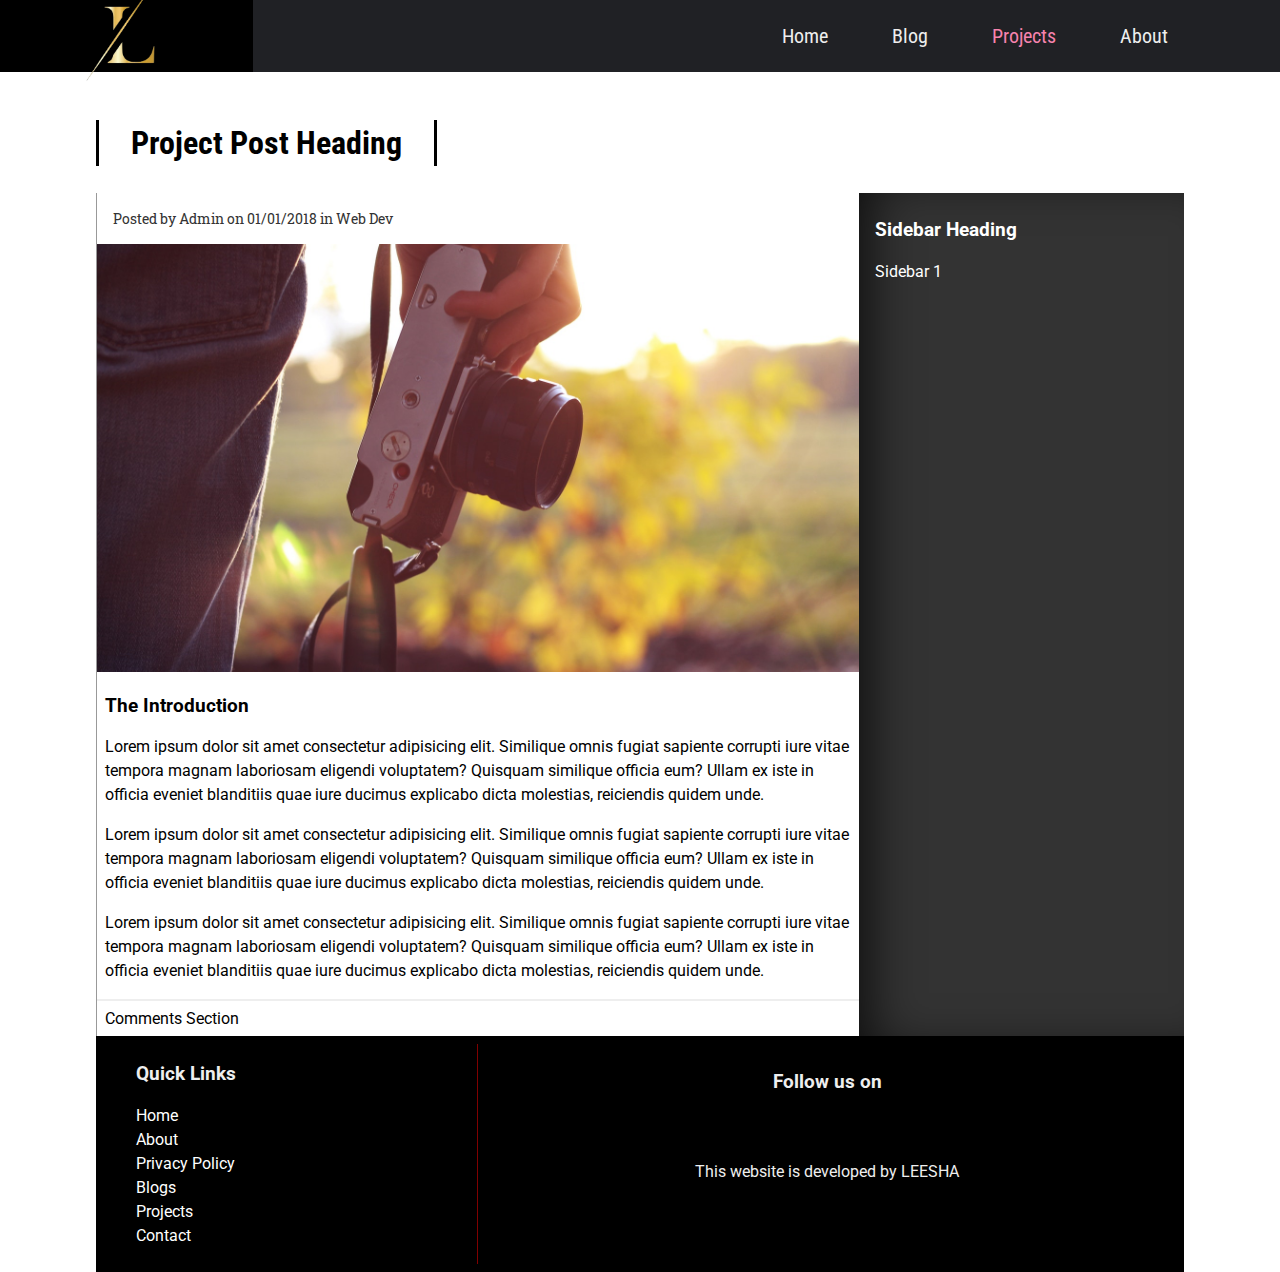
<file: projectpost.html>
<!DOCTYPE html>
<html lang="en">

<head>
  <meta charset="UTF-8">
  <meta name="viewport" content="width=device-width, initial-scale=1.0">
  <meta http-equiv="X-UA-Compatible" content="ie=edge">
  <link rel="stylesheet" href="https://use.fontawesome.com/releases/v5.1.0/css/all.css" integrity="sha384-lKuwvrZot6UHsBSfcMvOkWwlCMgc0TaWr+30HWe3a4ltaBwTZhyTEggF5tJv8tbt"
    crossorigin="anonymous">
  <link href="https://fonts.googleapis.com/css?family=Roboto|Roboto+Condensed|Roboto+Slab" rel="stylesheet">
  <link rel="stylesheet" href="style.css">
  <title>LEE-STAR CODING</title>
</head>

<body>
  <div id="slideout-menu">
      <ul>
          <li>
              <a href="index.html">Home</a>
          </li>
          <li>
              <a  href="blogslist.html">Blog</a>
          </li>
          <li>
              <a href="projectslist.html">Projects</a>
          </li>
          <li>
              <a href="about.html">About</a>
          </li>
          <li>
              <input type="text" placeholder="Search Here">
          </li>
      </ul>
  </div>

  <nav>
      <div id="logo-img">
          <a href="#">
              <img src="img/L-image-removebg-preview.png" alt="GTCoding Logo">
          </a>
      </div>
      <div id="menu-icon">
          <i class="fas fa-bars"></i>
      </div>
      <ul>
          <li>
              <a href="index.html">Home</a>
          </li>
          <li>
              <a  href="blogslist.html">Blog</a>
          </li>
          <li>
              <a class="active" href="projectslist.html">Projects</a>
          </li>
          <li>
              <a href="about.html">About</a>
          </li>
          <li>
              <div id="search-icon">
                  <i class="fas fa-search"></i>
              </div>
          </li>
      </ul>
  </nav>

  <div id="searchbox">
      <input type="text" placeholder="Search Here">
  </div>

  <main>

    <h2 class="page-heading">Project Post Heading</h2>
    <div id="post-container">
      <section id="blogpost">
        <div class="card">
          <div class="card-meta-blogpost">
            Posted by Admin on 01/01/2018 in
            <a href="#">Web Dev</a>
          </div>
          <div class="card-image">
            <img src="img/5.jpg" alt="Card Image">
          </div>
          <div class="card-description">
            <h3>The Introduction</h3>
            <p>Lorem ipsum dolor sit amet consectetur adipisicing elit. Similique omnis fugiat sapiente corrupti iure vitae
              tempora magnam laboriosam eligendi voluptatem? Quisquam similique officia eum? Ullam ex iste in officia eveniet
              blanditiis quae iure ducimus explicabo dicta molestias, reiciendis quidem unde.</p>
            <p>Lorem ipsum dolor sit amet consectetur adipisicing elit. Similique omnis fugiat sapiente corrupti iure vitae
              tempora magnam laboriosam eligendi voluptatem? Quisquam similique officia eum? Ullam ex iste in officia eveniet
              blanditiis quae iure ducimus explicabo dicta molestias, reiciendis quidem unde.</p>
            <p>Lorem ipsum dolor sit amet consectetur adipisicing elit. Similique omnis fugiat sapiente corrupti iure vitae
              tempora magnam laboriosam eligendi voluptatem? Quisquam similique officia eum? Ullam ex iste in officia eveniet
              blanditiis quae iure ducimus explicabo dicta molestias, reiciendis quidem unde.</p>
          </div>
        </div>

        <div id="comments-section">
          Comments Section
        </div>
      </section>

      <aside id="sidebar">
        <h3>Sidebar Heading</h3>
        <p>Sidebar 1</p>
      </aside>
    </div>

    <footer>
        <div id="left-footer">
            <h3>Quick Links</h3>
            <p>
                <ul>
                    <li>
                        <a href="index.html">Home</a>
                    </li>
                    <li>
                        <a href="about.html">About</a>
                    </li>
                    <li>
                        <a href="#">Privacy Policy</a>
                    </li>
                    <li>
                        <a href="blogslist.html">Blogs</a>
                    </li>
                    <li>
                        <a href="projectslist.html">Projects</a>
                    </li>
                    <li>
                        <a href="#">Contact</a>
                    </li>
                </ul>
            </p>
        </div>

        <div id="right-footer">
            <h3>Follow us on</h3>
            <div id="social-media-footer">
                <ul>
                    <li>
                        <a href="#">
                            <i class="fab fa-facebook"></i>
                        </a>
                    </li>
                    <li>
                        <a href="#">
                            <i class="fab fa-youtube"></i>
                        </a>
                    </li>
                    <li>
                        <a href="#">
                            <i class="fab fa-github"></i>
                        </a>
                    </li>
                </ul>
            </div>
            <p>This website is developed by LEESHA</p>
        </div>
    </footer>

  </main>

  <script src="main.js"></script>
</body>

</html>
</file>
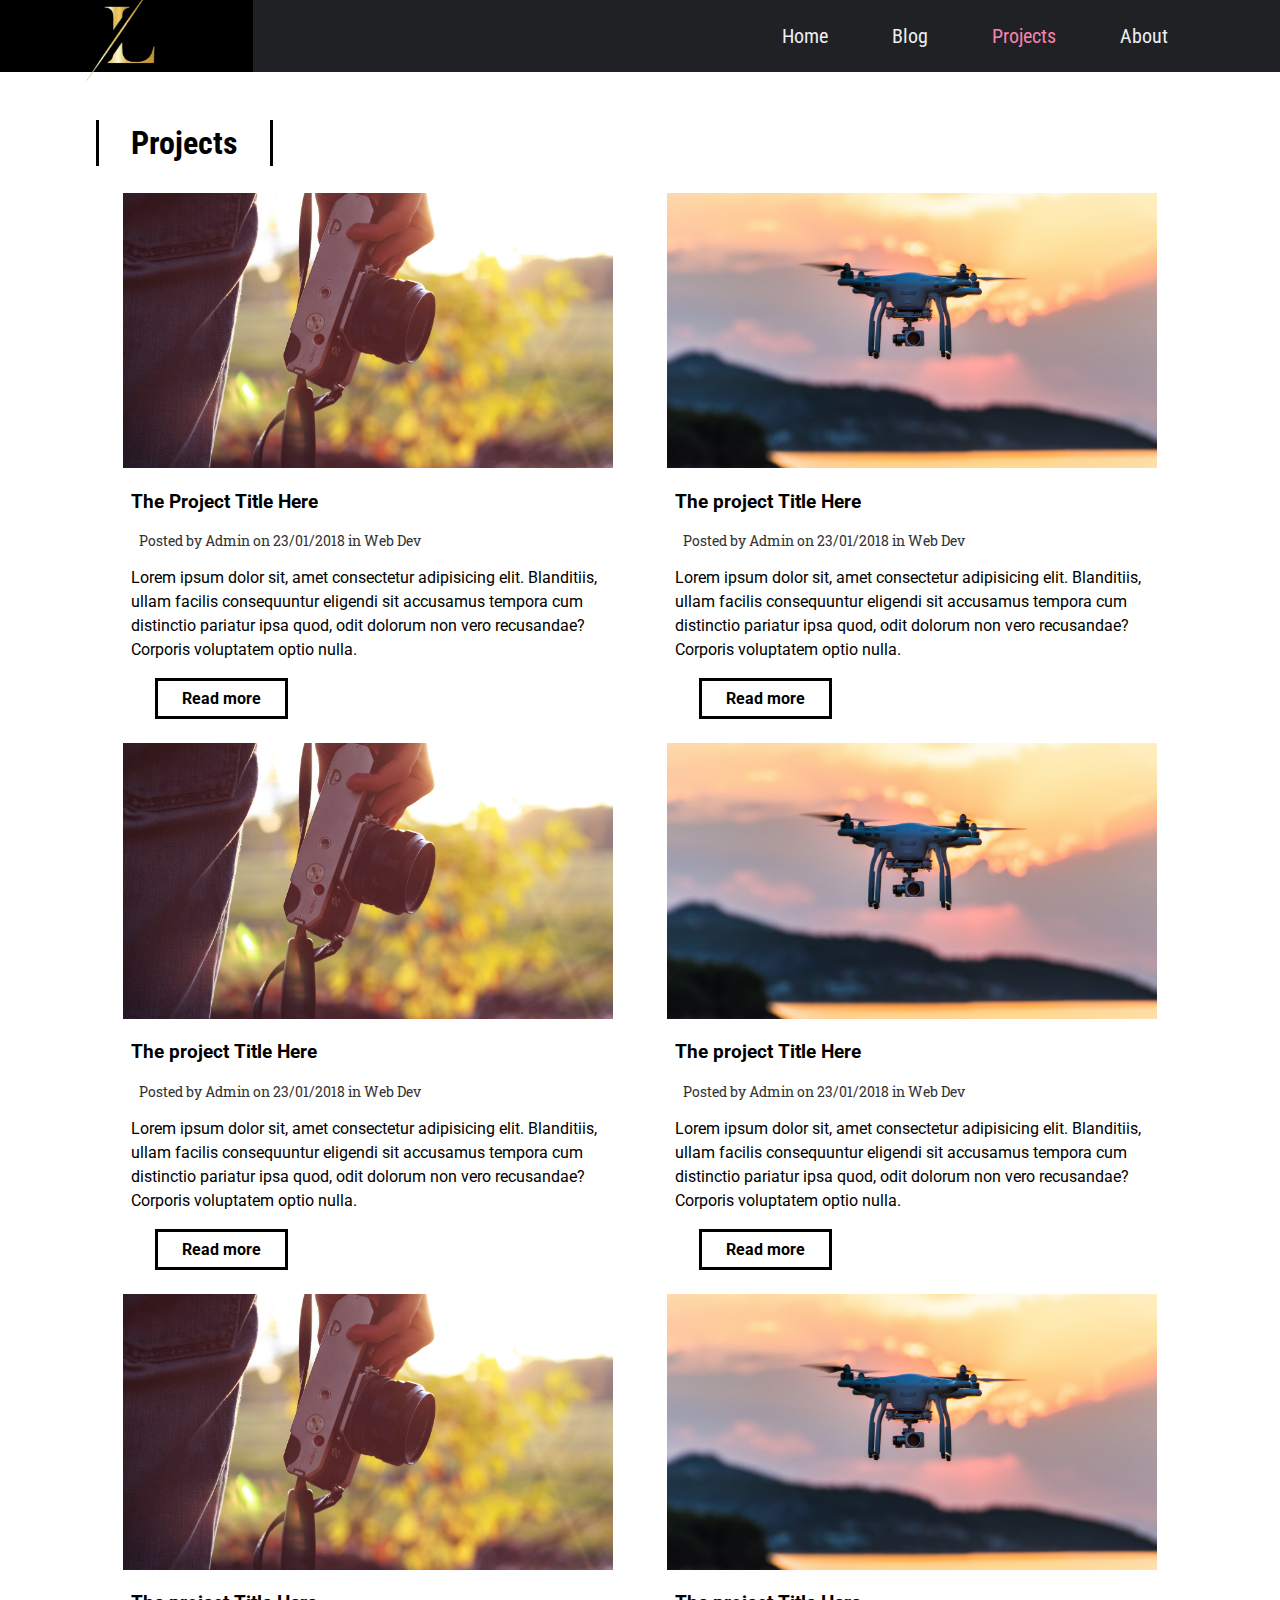
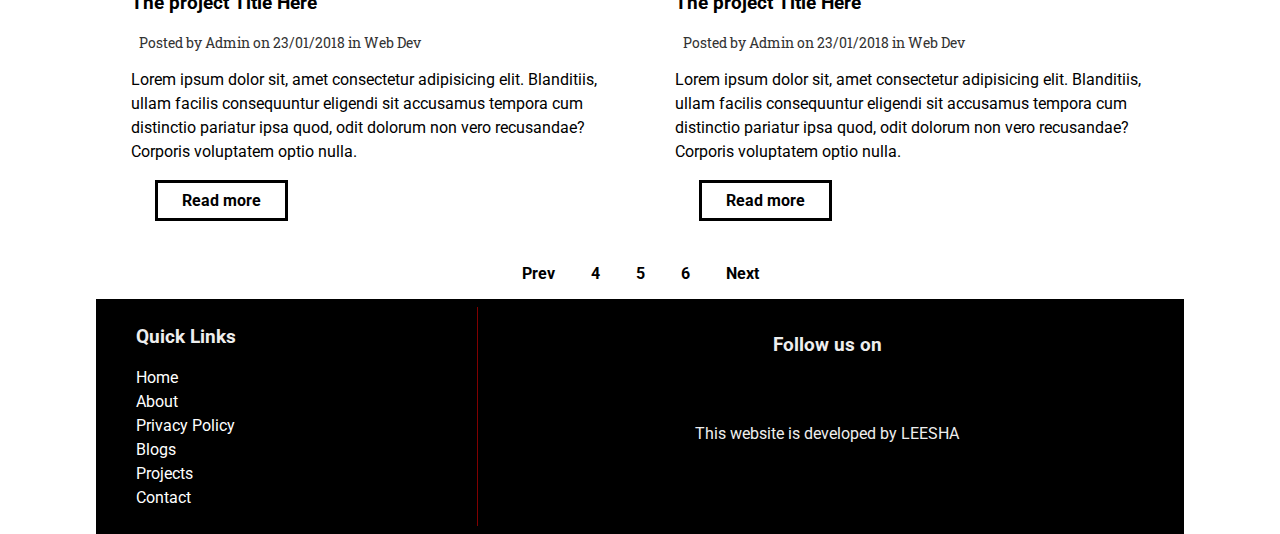
<file: projectslist.html>
<!DOCTYPE html>
<html lang="en">

<head>
  <meta charset="UTF-8">
  <meta name="viewport" content="width=device-width, initial-scale=1.0">
  <meta http-equiv="X-UA-Compatible" content="ie=edge">
  <link rel="stylesheet" href="https://use.fontawesome.com/releases/v5.1.0/css/all.css" integrity="sha384-lKuwvrZot6UHsBSfcMvOkWwlCMgc0TaWr+30HWe3a4ltaBwTZhyTEggF5tJv8tbt"
    crossorigin="anonymous">
  <link href="https://fonts.googleapis.com/css?family=Roboto|Roboto+Condensed|Roboto+Slab" rel="stylesheet">
  <link rel="stylesheet" href="style.css">
  <title>LEE-STAR CODING</title>
</head>

<body>
  <div id="slideout-menu">
      <ul>
          <li>
              <a href="index.html">Home</a>
          </li>
          <li>
              <a href="blogslist.html">Blog</a>
          </li>
          <li>
              <a href="projectslist.html">Projects</a>
          </li>
          <li>
              <a href="about.html">About</a>
          </li>
          <li>
              <input type="text" placeholder="Search Here">
          </li>
      </ul>
  </div>

  <nav>
      <div id="logo-img">
          <a href="#">
              <img src="img/L-image-removebg-preview.png" alt="GTCoding Logo">
          </a>
      </div>
      <div id="menu-icon">
          <i class="fas fa-bars"></i>
      </div>
      <ul>
          <li>
              <a href="index.html">Home</a>
          </li>
          <li>
              <a href="blogslist.html">Blog</a>
          </li>
          <li>
              <a  class="active" href="projectslist.html">Projects</a>
          </li>
          <li>
              <a href="about.html">About</a>
          </li>
          <li>
              <div id="search-icon">
                  <i class="fas fa-search"></i>
              </div>
          </li>
      </ul>
  </nav>

  <div id="searchbox">
      <input type="text" placeholder="Search Here">
  </div>

  <main>
    <h2 class="page-heading">Projects</h2>

    <section>
      <div class="card">
        <div class="card-image">
          <a href="projectpost.html">
            <img src="img/5.jpg" alt="Card Image">
          </a>
        </div>

        <div class="card-description">
          <a href="projectpost.html">
            <h3>The Project Title Here</h3>
          </a>
          <div class="card-meta">
            Posted by Admin on 23/01/2018 in
            <a href="#">Web Dev</a>
          </div>
          <p>
            Lorem ipsum dolor sit, amet consectetur adipisicing elit. Blanditiis, ullam facilis consequuntur eligendi sit accusamus tempora
            cum distinctio pariatur ipsa quod, odit dolorum non vero recusandae? Corporis voluptatem optio nulla.
          </p>
          <a href="projectpost.html" class="btn-readmore">Read more</a>
        </div>
      </div>

      <div class="card">
        <div class="card-image">
          <a href="projectpost-2.html">
            <img src="img/8.jpg" alt="Card Image">
          </a>
        </div>

        <div class="card-description">
          <a href="projectpost-2.html">
            <h3>The project Title Here</h3>
          </a>
          <div class="card-meta">
            Posted by Admin on 23/01/2018 in
            <a href="#">Web Dev</a>
          </div>
          <p>
            Lorem ipsum dolor sit, amet consectetur adipisicing elit. Blanditiis, ullam facilis consequuntur eligendi sit accusamus tempora
            cum distinctio pariatur ipsa quod, odit dolorum non vero recusandae? Corporis voluptatem optio nulla.
          </p>
          <a href="projectpost-2.html" class="btn-readmore">Read more</a>
        </div>
      </div>

      <div class="card">
        <div class="card-image">
          <a href="projectpost.html">
            <img src="img/5.jpg" alt="Card Image">
          </a>
        </div>

        <div class="card-description">
          <a href="projectpost.html">
            <h3>The project Title Here</h3>
          </a>
          <div class="card-meta">
            Posted by Admin on 23/01/2018 in
            <a href="#">Web Dev</a>
          </div>
          <p>
            Lorem ipsum dolor sit, amet consectetur adipisicing elit. Blanditiis, ullam facilis consequuntur eligendi sit accusamus tempora
            cum distinctio pariatur ipsa quod, odit dolorum non vero recusandae? Corporis voluptatem optio nulla.
          </p>
          <a href="projectpost.html" class="btn-readmore">Read more</a>
        </div>
      </div>

      <div class="card">
        <div class="card-image">
          <a href="projectpost-2.html">
            <img src="img/8.jpg" alt="Card Image">
          </a>
        </div>

        <div class="card-description">
          <a href="projectpost-2.html">
            <h3>The project Title Here</h3>
          </a>
          <div class="card-meta">
            Posted by Admin on 23/01/2018 in
            <a href="#">Web Dev</a>
          </div>
          <p>
            Lorem ipsum dolor sit, amet consectetur adipisicing elit. Blanditiis, ullam facilis consequuntur eligendi sit accusamus tempora
            cum distinctio pariatur ipsa quod, odit dolorum non vero recusandae? Corporis voluptatem optio nulla.
          </p>
          <a href="projectpost-2.html" class="btn-readmore">Read more</a>
        </div>
      </div>

      <div class="card">
        <div class="card-image">
          <a href="projectpost.html">
            <img src="img/5.jpg" alt="Card Image">
          </a>
        </div>

        <div class="card-description">
          <a href="projectpost.html">
            <h3>The project Title Here</h3>
          </a>
          <div class="card-meta">
            Posted by Admin on 23/01/2018 in
            <a href="#">Web Dev</a>
          </div>
          <p>
            Lorem ipsum dolor sit, amet consectetur adipisicing elit. Blanditiis, ullam facilis consequuntur eligendi sit accusamus tempora
            cum distinctio pariatur ipsa quod, odit dolorum non vero recusandae? Corporis voluptatem optio nulla.
          </p>
          <a href="projectpost.html" class="btn-readmore">Read more</a>
        </div>
      </div>

      <div class="card">
        <div class="card-image">
          <a href="projectpost-2.html">
            <img src="img/8.jpg" alt="Card Image">
          </a>
        </div>

        <div class="card-description">
          <a href="blopgpost-2.html">
            <h3>The project Title Here</h3>
          </a>
          <div class="card-meta">
            Posted by Admin on 23/01/2018 in
            <a href="#">Web Dev</a>
          </div>
          <p>
            Lorem ipsum dolor sit, amet consectetur adipisicing elit. Blanditiis, ullam facilis consequuntur eligendi sit accusamus tempora
            cum distinctio pariatur ipsa quod, odit dolorum non vero recusandae? Corporis voluptatem optio nulla.
          </p>
          <a href="blopgpost-2.html" class="btn-readmore">Read more</a>
        </div>
      </div>
    </section>

    <div class="pagination">
      <a href="#">Prev</a>
      <a href="#">4</a>
      <a href="#">5</a>
      <a href="#">6</a>
      <a href="#">Next</a>
    </div>

    <footer>
        <div id="left-footer">
            <h3>Quick Links</h3>
            <p>
                <ul>
                    <li>
                        <a href="index.html">Home</a>
                    </li>
                    <li>
                        <a href="about.html">About</a>
                    </li>
                    <li>
                        <a href="#">Privacy Policy</a>
                    </li>
                    <li>
                        <a href="blogslist.html">Blogs</a>
                    </li>
                    <li>
                        <a href="projectslist.html">Projects</a>
                    </li>
                    <li>
                        <a href="#">Contact</a>
                    </li>
                </ul>
            </p>
        </div>

        <div id="right-footer">
            <h3>Follow us on</h3>
            <div id="social-media-footer">
                <ul>
                    <li>
                        <a href="#">
                            <i class="fab fa-facebook"></i>
                        </a>
                    </li>
                    <li>
                        <a href="#">
                            <i class="fab fa-youtube"></i>
                        </a>
                    </li>
                    <li>
                        <a href="#">
                            <i class="fab fa-github"></i>
                        </a>
                    </li>
                </ul>
            </div>
            <p>This website is developed by LEESHA</p>
        </div>
    </footer>

  </main>

  <script src="main.js"></script>
</body>

</html>
</file>
<file: style.css>
body {
  font-family: "Roboto", sans-serif;
  margin: 0;
}

h1 {
  padding: 8px;
  background:maroon;
  border-radius: 8px;
  margin: 0;
  font-size: 64px;
  font-family: "Roboto Slab", serif;
}

p {
  line-height: 1.5;
}

main {
  margin: 0 auto;
}

a {
  text-decoration: none;
  color: black;
}

a:hover {
  text-decoration: underline;
}

/* Inputs */

input,
textarea {
  height: 32px;
  padding: 0 16px;
  font-family: "Roboto Condensed", sans-serif;
  font-size: 20px;
  border: none;
  box-shadow: inset 8px 3px 18px -4px rgba(0, 0, 0, 0.4);
}

input:focus,
textarea:focus {
  outline: none;
}

/* Banner */

#banner {
  height: 100vh;
  display: flex;
  align-items: center;
  justify-content: center;
  flex-direction: column;
  background: rgba(0, 0, 0, 0.1) url("img/laptop.webp");
  background-size: cover;
  background-attachment: fixed;
  background-position: center;
  background-blend-mode: overlay;
  color: white;
}

#banner h3 {
  background: black;
  border-radius: 8px;
  padding: 0 24px;
  font-size: 24px;
}

/* Search Box */

#searchbox {
  position: fixed;
  right: 0;
  top: 24px;
  width: 500px;
  pointer-events: none;
  z-index: 50;
  transition: 0.4s;
}

#searchbox input {
  height: 48px;
  width: 100%;
}

/* Navigation */

nav {
  height: 72px;
  background: #202125;
  width: 100%;
  margin: 0;
  position: fixed;
  font-family: "Roboto Condensed", sans-serif;
  font-size: 20px;
  display: flex;
  justify-content: space-between;
  padding: 0 16px 0 0;
  box-sizing: border-box;
  z-index: 100;
}

nav a {
  padding: 0 32px;
  color: #eee;
  transition: 0.4s;
}

nav a:hover {
  text-decoration: none;
  color: maroon;
}

nav ul {
  display: flex;
  list-style: none;
  justify-content: space-around;
  align-items: center;
  height: 100%;
  margin: 0;
}

.active {
  color: #f783ae;
}

#logo-img {
  display: flex;
  height: 100%;
  background: #111;
  padding: 0 32px;
  align-items: center;
  color: white;
  transition: 0.4s;
}

#logo-img img {
  height: 100px;
}

#logo-img:hover {
  background: black;
}

#menu-icon {
  height: 100%;
  font-size: 28px;
  padding: 0 4px;
  color: #eee;
  display: none;
  align-items: center;
}

/* Search Icon */

#search-icon {
  color: white;
  padding: 0 32px;
  cursor: pointer;
  transition: 0.4s;
}

#search-icon:hover {
  color: maroon;
}

/* Slideout Menu */

#slideout-menu {
  display: none;
  background: #2d3436;
  z-index: 100;
  position: fixed;
  transition: 0.4s;
  margin-top: 72px;
  width: 100%;
  text-align: center;
  opacity:0;
  pointer-events:none;
}

#slideout-menu ul {
  list-style: none;
  padding: 0 32px;
}

#slideout-menu ul li {
  padding: 8px;
}

#slideout-menu a {
  font-family: "Roboto Condensed", sans-serif;
  font-size: 20px;
  color: white;
}

#slideout-menu input {
  width: 85%;
  padding: 8px;
  font-family: "Roboto Condensed", sans-serif;
  font-size: 20px;
  text-align: center;
}

/* Sections */

section {
  display: flex;
  justify-content: space-around;
  flex-wrap: wrap;
}

.section-heading {
  font-size: 32px;
  font-family: "Roboto Condensed", sans-serif;
  border-left: 3px solid black;
  border-right: 3px solid black;
  transition: all 0.4s;
  display: inline-block;
  padding: 4px 32px;
}

.section-heading:hover {
  padding: 4px 48px;
  background: maroon;
}

/* Section Source */

#section-source p {
  padding: 8px;
  text-align: center;
}

#section-source a {
  margin: 8px;
  text-align: center;
}

/* Card */

.card-image {
  transition: 0.4s;
}

.card-image:hover {
  box-shadow: 0 10px 6px -6px #777;
}

.card .card-description {
  padding: 0 8px;
}

.card-meta-blogpost{
  color:#333;
  font-size:14px;
  padding: 16px;
  font-family:'Roboto Slab', serif;
}

.card-meta-blogpost a{
  color:#333;
}

/* Button Read more */

.btn-readmore {
  padding: 8px 24px;
  border: 3px solid black;
  transition: 0.4s;
  display: inline-block;
  margin-bottom: 24px;
  margin-left: 24px;
  font-weight: bold;
  cursor: pointer;
  background: white;
}

.btn-readmore:hover {
  background:maroon;
  text-decoration: none;
  padding: 8px 64px 8px 24px;
  color: white;
}

/* Footer */

footer {
  background: black;
  padding: 8px;
  color: #eee;
  display: flex;
}

footer a {
  color: white;
}

footer #left-footer {
  flex: 1;
  border-right: 1px solid maroon;
  padding-left: 32px;
}

footer #left-footer ul {
  padding: 0;
  list-style: none;
  line-height: 1.5;
}

footer #right-footer {
  flex: 2;
  padding: 8px;
  text-align: center;
}

footer #social-media-footer a .fa-facebook,
footer #social-media-footer a .fa-youtube,
footer #social-media-footer a .fa-github {
  color: white;
  transition: 0.4s;
}

footer #social-media-footer ul {
  display: flex;
  list-style: none;
  justify-content: center;
  padding: 0;
}

footer #social-media-footer ul li {
  font-size: 48px;
  padding: 16px;
  transition: 0.4s;
}

footer #social-media-footer ul li:hover a .fa-youtube {
  color: red;
}

footer #social-media-footer ul li:hover a .fa-facebook {
  color: #3b5998;
}

footer #social-media-footer ul li:hover a .fa-github {
  color: #bbb;
}

/* Blog List page */

.page-heading{
  font-size:32px;
  font-family:'Roboto Condensed', sans-serif;
  border-left:3px solid black;
  border-right:3px solid black;
  transition: all 0.4s;
  display:inline-block;
  padding:4px 32px;
  margin-top: 120px;
}

.page-heading:hover{
  padding:4px 48px;
  background:maroon;
}

.card-meta{
  color:#333;
  font-size: 14px;
  padding-left:8px;
  font-family:'Roboto Slab', serif;
}

.card-meta a{
  color:#333;
}

/* Pagination */

.pagination{
  padding:8px;
  text-align:center;
  font-weight:bold;
}

.pagination a{
  border-top: 3px solid white;
  display: inline-block;
  padding:8px 16px;
  transition:0.4s;
}

.pagination a:hover{
  text-decoration: none;
  border-top:3px solid black;
}

/* Single Blogpost */

#post-container{
  display: flex;
}

#blogpost{
  display: flex;
  flex-direction:column;
  width:70%;
  border-left:1px solid #999;
}

#blogpost .card{
  width:100%;
}

#blogpost .card-image:hover{
  box-shadow: none;
}

/* Sidebar */

#sidebar{
  background:#333;
  flex:1;
  padding: 8px 16px;
  color:white;
  box-shadow: inset 27px 0 51px -18px rgba(0,0,0,0.75);
}

/* Comments section */

#comments-section{
  border-top: 2px solid #eee;
  padding:8px;
}


/* Media Queries */

@media (max-width: 900px) {
  nav ul {
    display: none;
  }

  #menu-icon {
    display: flex;
  }

  #slideout-menu {
    display: block;
  }

  #searchbox {
    display: none;
  }

  #blogpost{
    width:100%;
    border-left:0;
  }

  #sidebar{
    display: none;
  }
}

@media (max-width: 719px) {
  main {
    width: 95%;
  }

  section {
    flex-direction: column;
  }

  .card,
  .card .card-image img {
    width: 100%;
  }

  footer {
    flex-direction: column;
    text-align: center;
  }

  footer #left-footer {
    flex: 1;
    border-right: 0;
    padding-left: 0;
  }

  footer #right-footer {
    background: #eee;
    color: black;
  }

  footer #right-footer a {
    color: black;
  }

  footer #social-media-footer a .fa-facebook,
  footer #social-media-footer a .fa-youtube,
  footer #social-media-footer a .fa-github {
    color: black;
    transition: 0.4s;
  }
}

@media (max-width: 600px) {
  main {
    width: 100%;
  }

  h1 {
    font-size: 48px;
  }

  #banner h3 {
    font-size: 20px;
  }

  .card {
    text-align: center;
  }

  #logo-img {
    padding: 0;
  }
}

@media (min-width: 720px) {
  main {
    width: 95%;
  }
  .card {
    width: 45%;
  }
  .card .card-image img {
    width: 100%;
  }
}

@media (min-width: 1200px) {
  main {
    width: 85%;
  }
}
</file>
